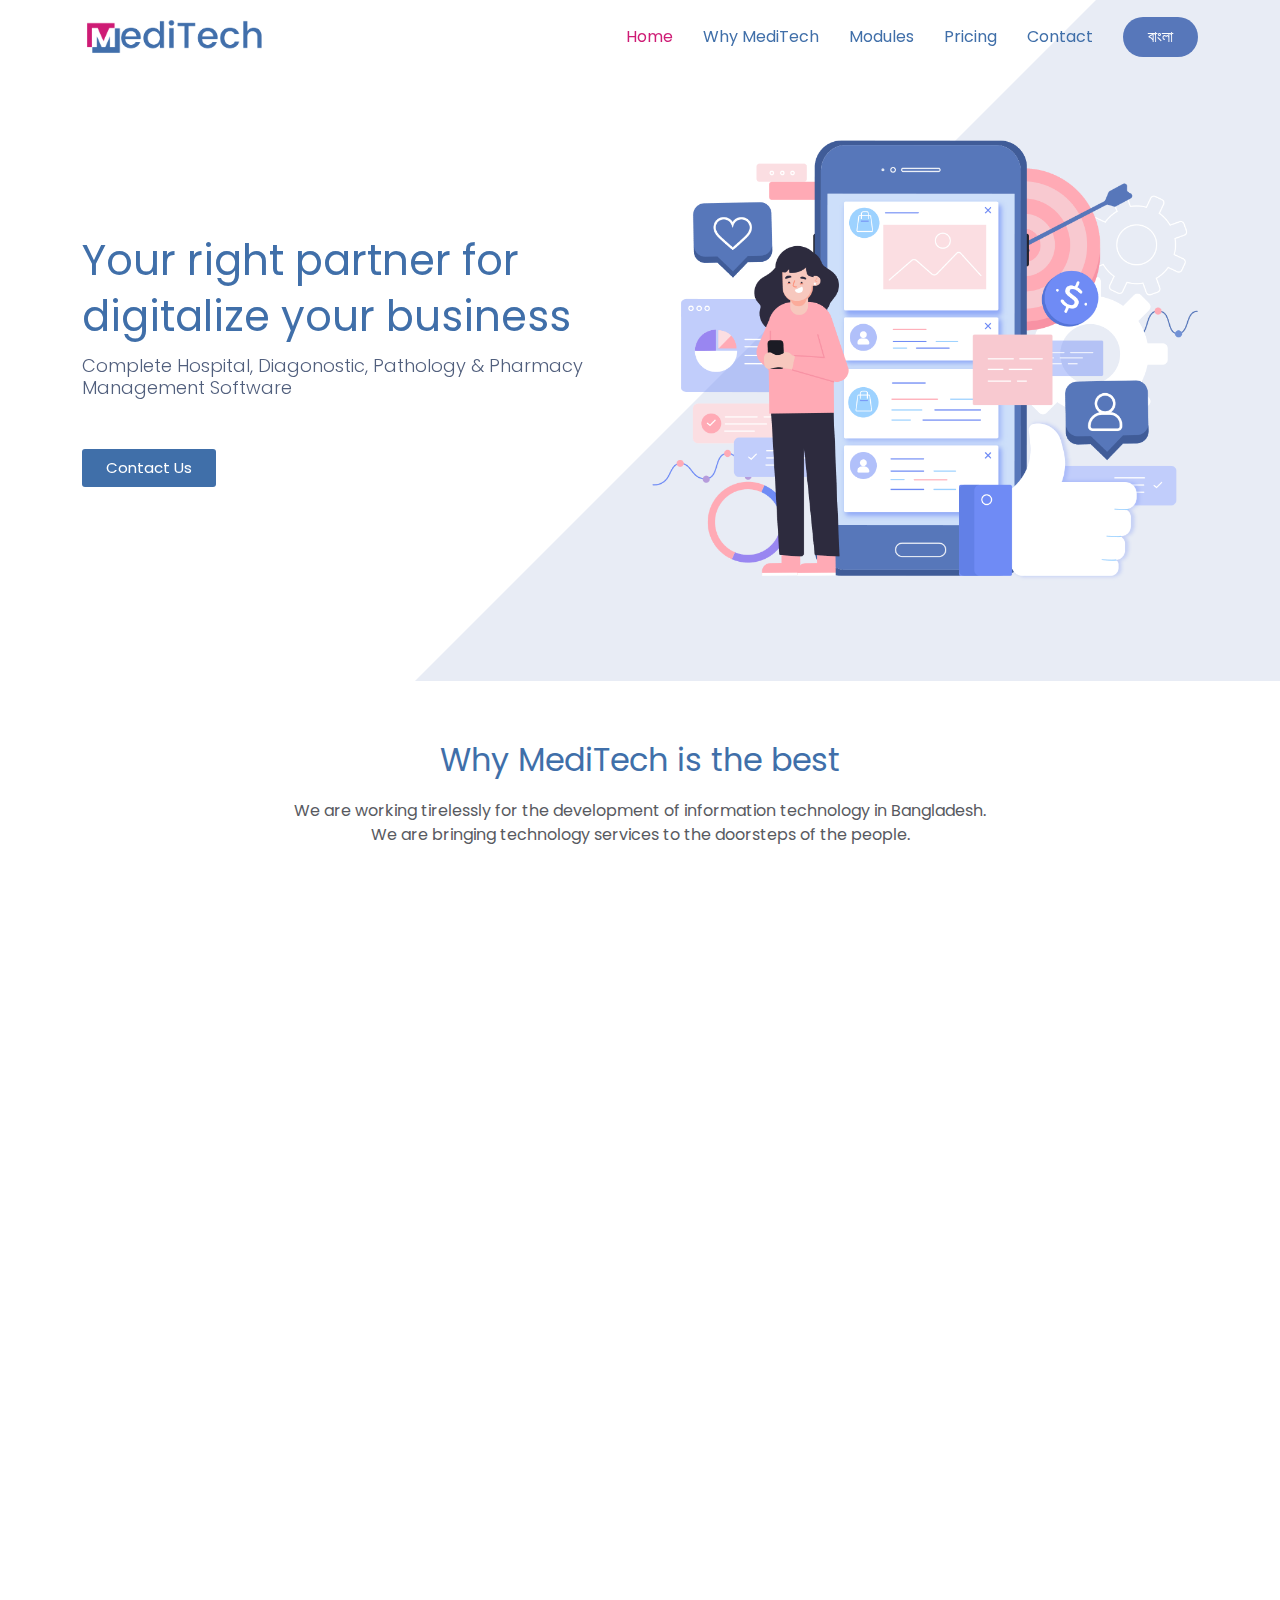
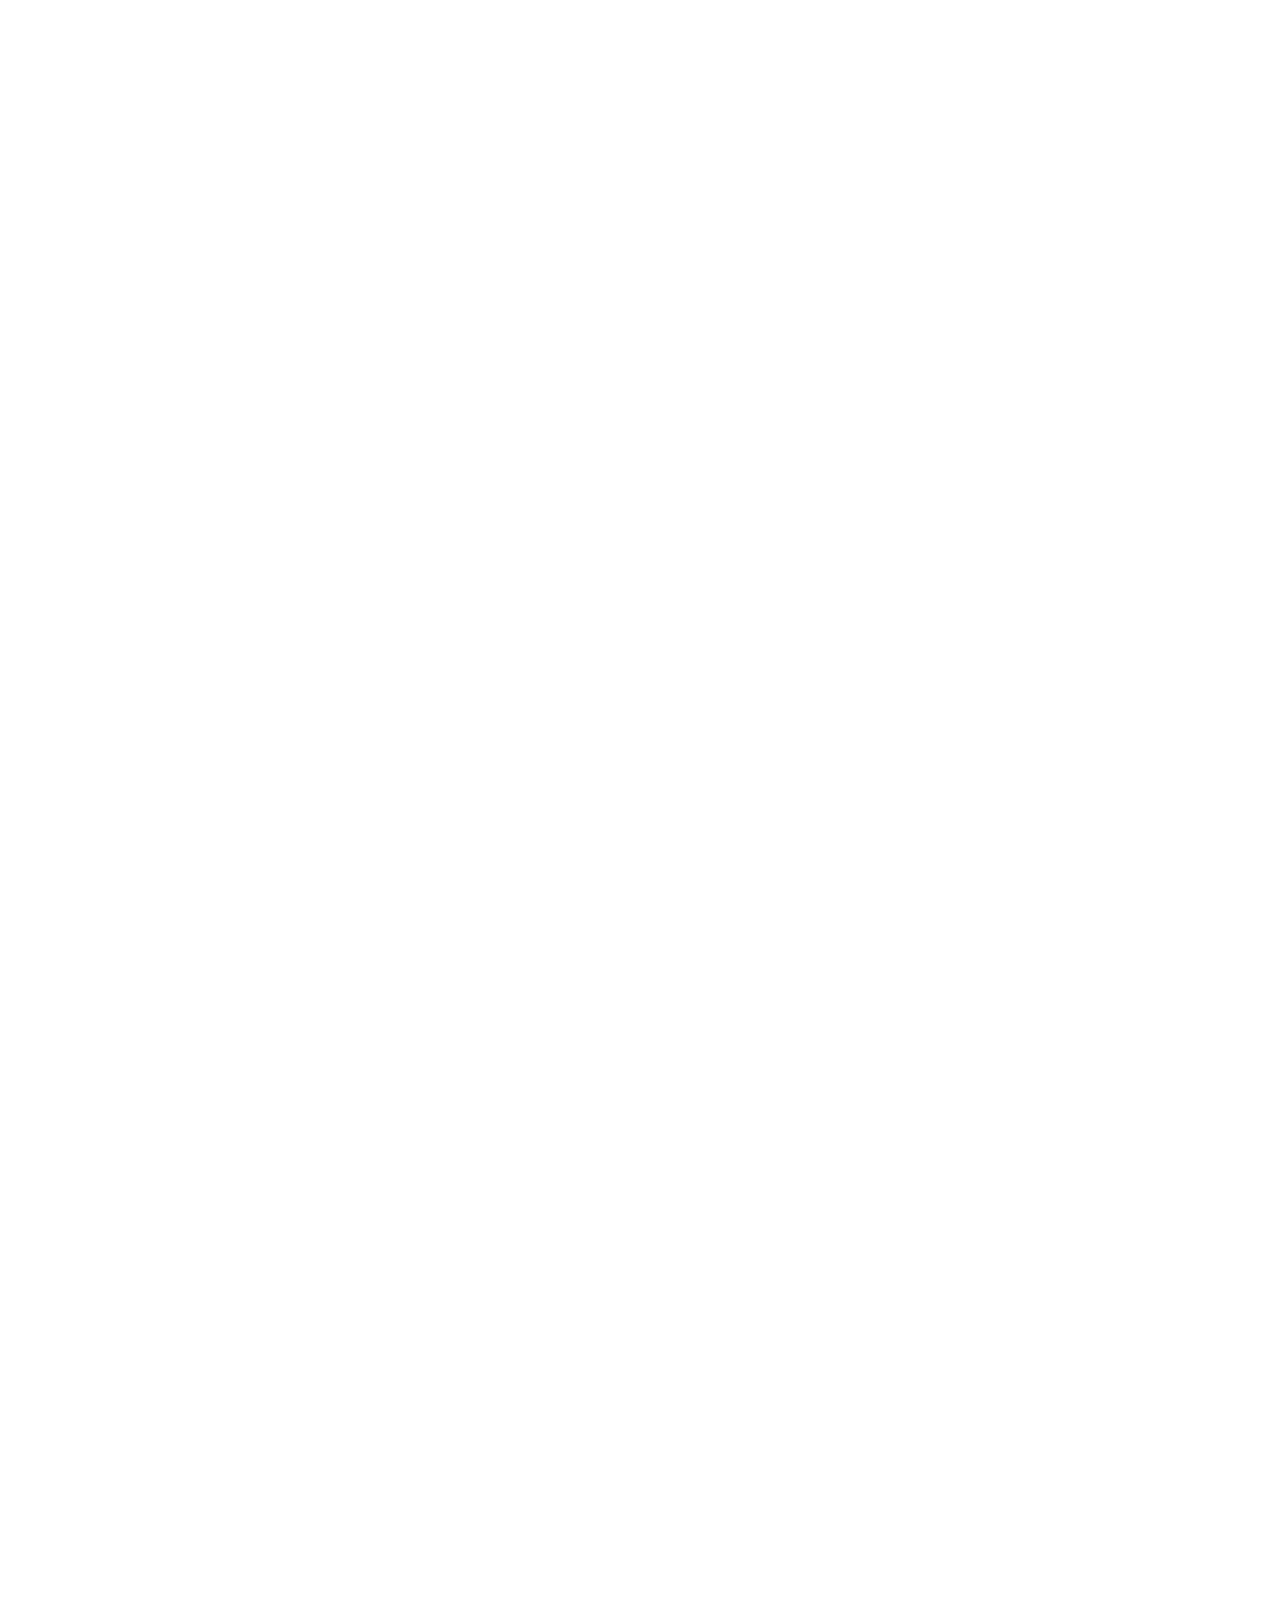
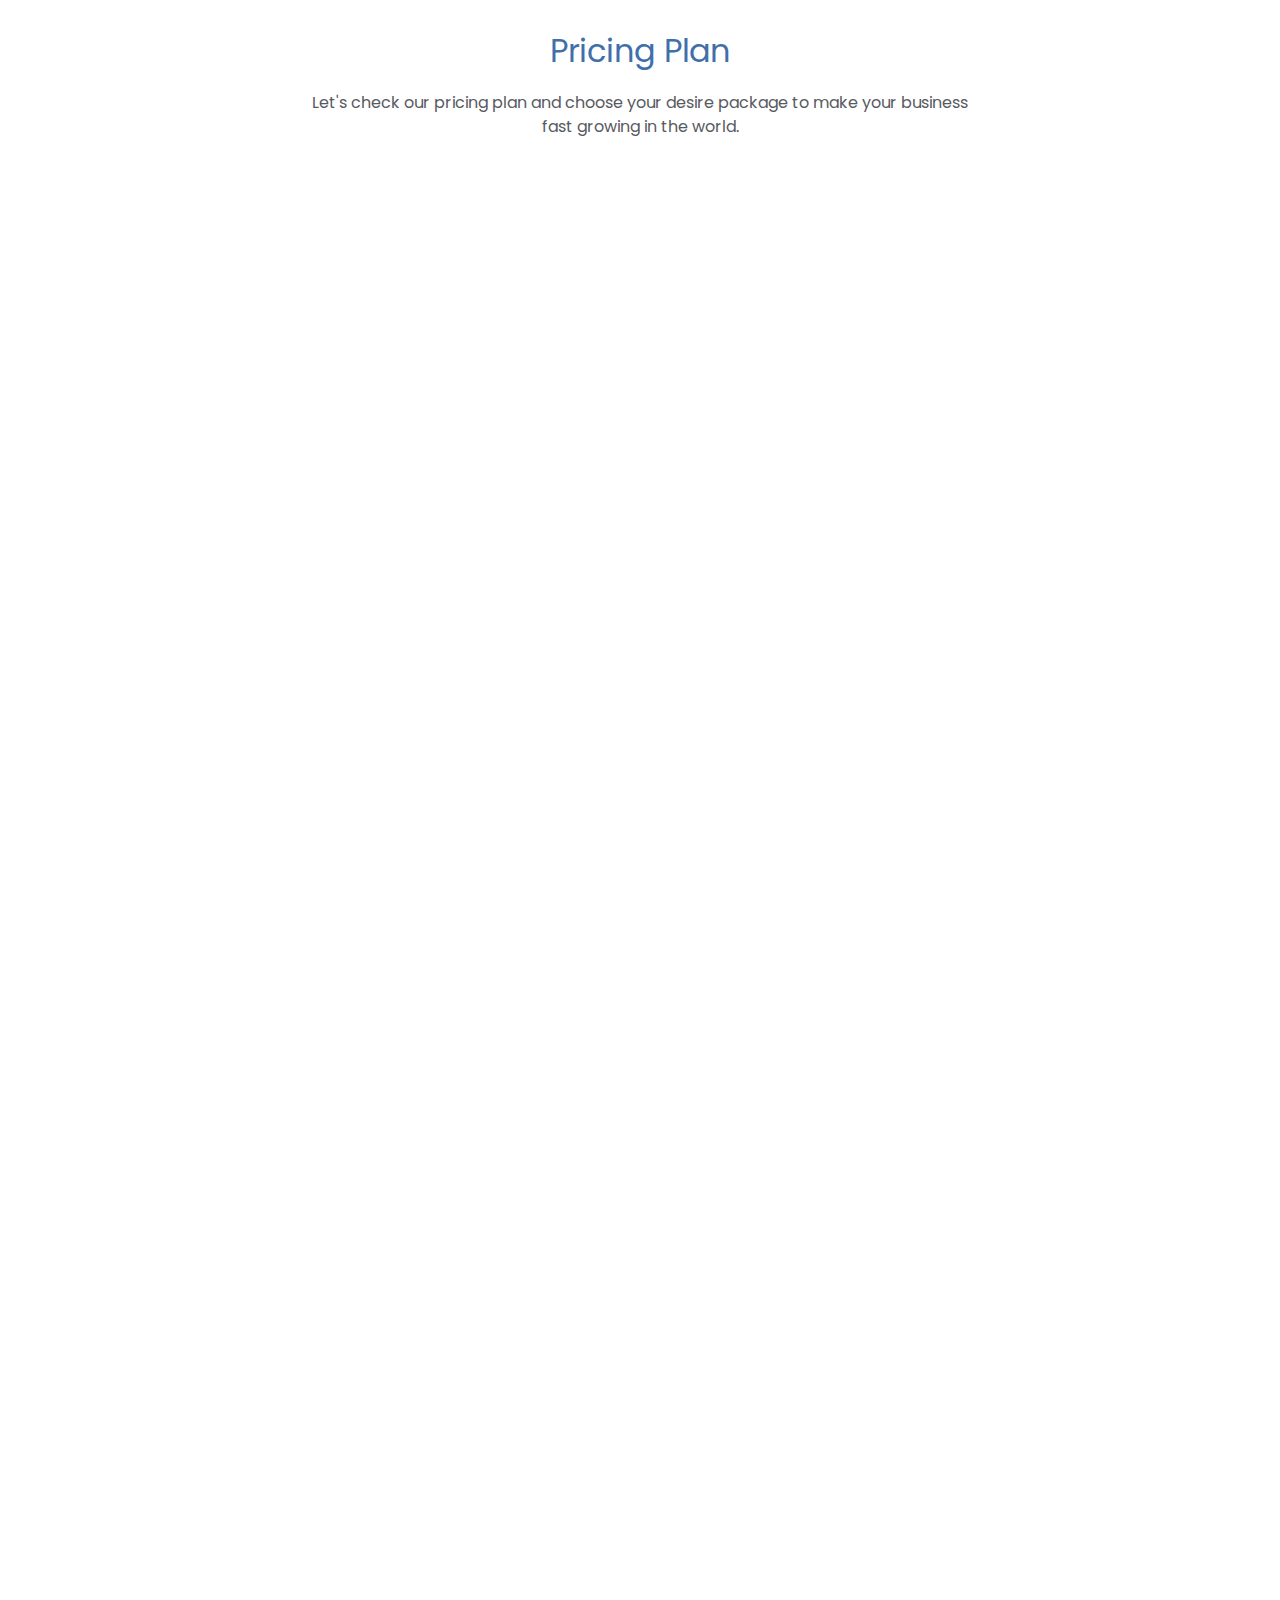
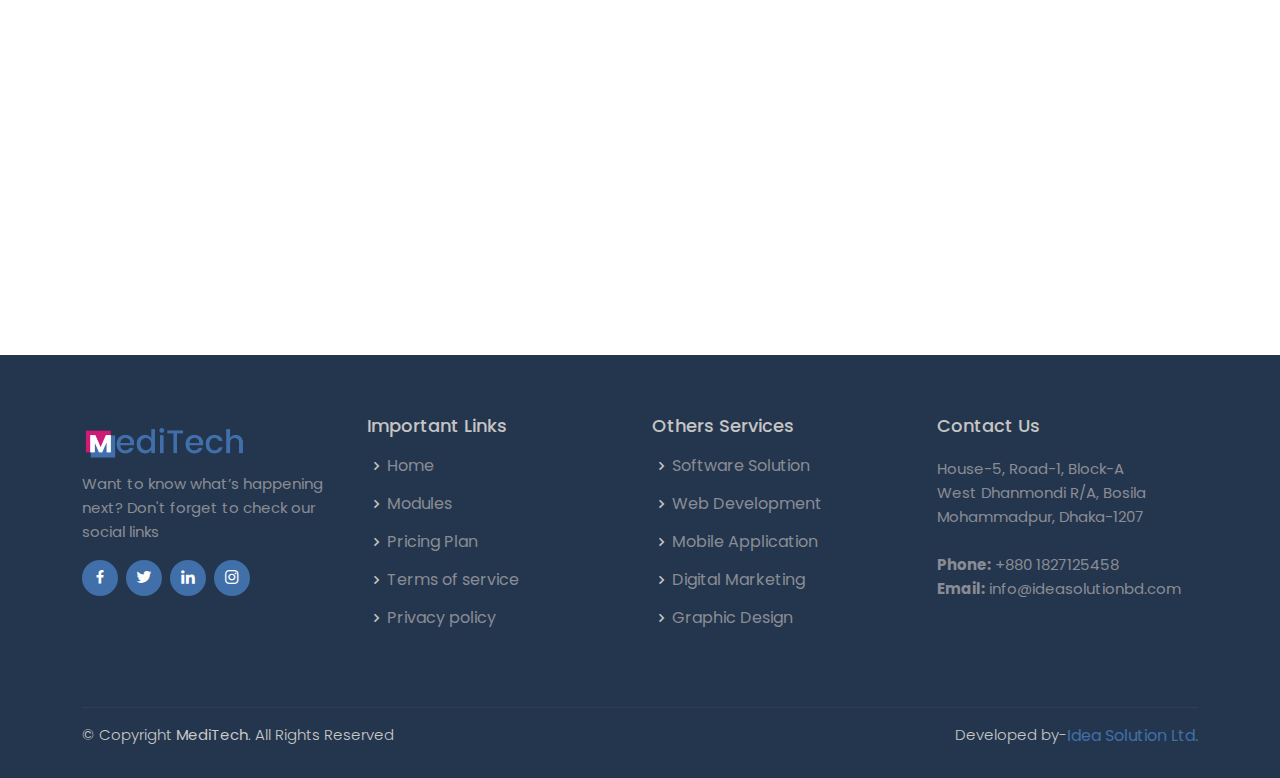
<file: index.html>
<!DOCTYPE html>
<html lang="en">

<head>
  <meta charset="utf-8">
  <meta content="width=device-width, initial-scale=1.0" name="viewport">

  <title>MediTech</title>
  <meta content="" name="description">
  <meta content="" name="keywords">

  <!-- Favicons -->
  <link href="assets/img/favicon.png" rel="icon">
  <link href="assets/img/apple-touch-icon.png" rel="apple-touch-icon">

  <!-- Google Fonts -->
  <link href="https://fonts.googleapis.com/css?family=Open+Sans:300,300i,400,400i,600,600i,700,700i|Raleway:300,300i,400,400i,500,500i,600,600i,700,700i|Poppins:300,300i,400,400i,500,500i,600,600i,700,700i" rel="stylesheet">

  <!-- Vendor CSS Files -->
  <link href="assets/vendor/aos/aos.css" rel="stylesheet">
  <link href="assets/vendor/bootstrap/css/bootstrap.min.css" rel="stylesheet">
  <link href="assets/vendor/bootstrap-icons/bootstrap-icons.css" rel="stylesheet">
  <link href="assets/vendor/boxicons/css/boxicons.min.css" rel="stylesheet">
  <link href="assets/vendor/glightbox/css/glightbox.min.css" rel="stylesheet">
  <link href="assets/vendor/swiper/swiper-bundle.min.css" rel="stylesheet">

  <!-- Template Main CSS File -->
  <link href="assets/css/style.css" rel="stylesheet">

  <!-- =======================================================
  * Template Name: Appland - v4.9.0
  * Template URL: https://bootstrapmade.com/free-bootstrap-app-landing-page-template/
  * Author: BootstrapMade.com
  * License: https://bootstrapmade.com/license/
  ======================================================== -->
</head>

<body>

  <!-- ======= Header ======= -->
  <header id="header" class="fixed-top  header-transparent ">
    <div class="container d-flex align-items-center justify-content-between">

      <div class="logo">
        <!-- <h1><a href="index.html">Appland</a></h1> -->
        <!-- Uncomment below if you prefer to use an image logo -->
        <a href="index.html"><img src="assets/img/logo.png" alt="" class="img-fluid"></a>
      </div>

      <nav id="navbar" class="navbar">
        <ul>
          <li><a class="nav-link scrollto active" href="#hero">Home</a></li>
          <li><a class="nav-link scrollto" href="#whyus">Why MediTech</a></li>
          <li><a class="nav-link scrollto" href="#modules">Modules</a></li>
          <li><a class="nav-link scrollto" href="#pricing">Pricing</a></li>
          <li><a class="nav-link scrollto" href="#contact">Contact</a></li>
          <li><a class="getstarted scrollto" href="indexbd.html">বাংলা</a></li>
        </ul>
        <i class="bi bi-list mobile-nav-toggle"></i>
      </nav><!-- .navbar -->

    </div>
  </header><!-- End Header -->

  <!-- ======= Hero Section ======= -->
  <section id="hero" class="d-flex align-items-center">

    <div class="container">
      <div class="row">
        <div class="col-lg-6 d-lg-flex flex-lg-column justify-content-center align-items-stretch pt-5 pt-lg-0 order-2 order-lg-1" data-aos="fade-up">
          <div>
            <h1>Your right partner for <br>digitalize your business</h1>
            <h2>Complete Hospital, Diagonostic, Pathology & Pharmacy Management Software</h2>
            <a href="#contact" class="download-btn">Contact Us</a>
          </div>
        </div>
        <div class="col-lg-6 d-lg-flex flex-lg-column align-items-stretch order-1 order-lg-2 hero-img" data-aos="fade-up">
          <img src="assets/img/hero-img.png" class="img-fluid" alt="">
        </div>
      </div>
    </div>

  </section><!-- End Hero -->

  <main id="main">

    <!-- ======= App Features Section ======= -->
    <section id="whyus" class="features">
      <div class="container">

        <div class="section-title">
          <h2>Why MediTech is the best</h2>
          <p>We are working tirelessly for the development of information technology 
            in Bangladesh. <br> We are bringing technology services to the doorsteps of 
            the people.</p>
        </div>

        <div class="row no-gutters">
          <div class="col-xl-7 d-flex align-items-stretch order-2 order-lg-1">
            <div class="content d-flex flex-column justify-content-center">
              <div class="row">
                <div class="col-md-6 icon-box" data-aos="fade-up">
                  <i class="bx bx-receipt"></i>
                  <h4>Eye Catching Dashboard</h4>
                  <p>An eye-catching dashboard has been created with all the important features</p>
                </div>
                <div class="col-md-6 icon-box" data-aos="fade-up" data-aos-delay="100">
                  <i class="bx bx-cube-alt"></i>
                  <h4>User Friendly Interface</h4>
                  <p>A user-friendly interface that makes the customer feel comfortable using it</p>
                </div>
                <div class="col-md-6 icon-box" data-aos="fade-up" data-aos-delay="200">
                  <i class="bx bx-images"></i>
                  <h4>Fast and Secure</h4>
                  <p>This will keep your database secure and help in faster processing</p>
                </div>
                <div class="col-md-6 icon-box" data-aos="fade-up" data-aos-delay="300">
                  <i class="bx bx-shield"></i>
                  <h4>Easy to Use</h4>
                  <p>You can use it very easily because it is designed to be <br> easier to use</p>
                </div>
                <div class="col-md-6 icon-box" data-aos="fade-up" data-aos-delay="400">
                  <i class="bx bx-atom"></i>
                  <h4>Dynamic Modules</h4>
                  <p>There are 20+ dynamic modules that will growing your business the faster </p>
                </div>
                <div class="col-md-6 icon-box" data-aos="fade-up" data-aos-delay="500">
                  <i class="bx bx-id-card"></i>
                  <h4>24/7 Customer Support</h4>
                  <p>We are dedicated team of support engineer to customer support</p>
                </div>
              </div>
            </div>
          </div>
          <div class="image col-xl-5 d-flex align-items-stretch justify-content-center order-1 order-lg-2" data-aos="fade-left" data-aos-delay="100">
            <img src="assets/img/features.svg" class="img-fluid" alt="">
          </div>
        </div>

      </div>
    </section><!-- End App Features Section -->

<!-- ======= Features Section ======= -->
<section id="modules" class="features">

  <div class="container" data-aos="fade-up">

    <div class="section-title" id="modules">
      <h2>MediTech Core Modules</h2>
      <p>Check our core modules and find the modern solution for growing <br> your business with secure and dynamically</p>
    </div>

    <div class="row">
      <div class="col-lg-12 mt-15 mt-lg-0 d-flex">
        <div class="row align-self-center gy-4">

          <div class="col-md-3" data-aos="zoom-out" data-aos-delay="200">
            <div class="feature-box d-flex align-items-center" id="modules-name">
              <i class="bi bi-check"></i>
              <h5>Front Office</h5>
            </div>
          </div>

          <div class="col-md-3" data-aos="zoom-out" data-aos-delay="300">
            <div class="feature-box d-flex align-items-center">
              <i class="bi bi-check"></i>
              <h5>Appointment</h5>
            </div>
          </div>
          <div class="col-md-3" data-aos="zoom-out" data-aos-delay="300">
            <div class="feature-box d-flex align-items-center">
              <i class="bi bi-check"></i>
              <h5>Billing</h5>
            </div>
          </div>
          <div class="col-md-3" data-aos="zoom-out" data-aos-delay="200">
            <div class="feature-box d-flex align-items-center">
              <i class="bi bi-check"></i>
              <h5>OPD- Out Patient</h5>
            </div>
          </div>

          <div class="col-md-3" data-aos="zoom-out" data-aos-delay="300">
            <div class="feature-box d-flex align-items-center">
              <i class="bi bi-check"></i>
              <h5>IPD- In Patient</h5>
            </div>
          </div>
          <div class="col-md-3" data-aos="zoom-out" data-aos-delay="200">
            <div class="feature-box d-flex align-items-center">
              <i class="bi bi-check"></i>
              <h5>ICU/NICU</h5>
            </div>
          </div>
          <div class="col-md-3" data-aos="zoom-out" data-aos-delay="200">
            <div class="feature-box d-flex align-items-center">
              <i class="bi bi-check"></i>
              <h5>Pharmacy</h5>
            </div>
          </div>

          <div class="col-md-3" data-aos="zoom-out" data-aos-delay="300">
            <div class="feature-box d-flex align-items-center">
              <i class="bi bi-check"></i>
              <h5>Pathology</h5>
            </div>
          </div>
          <div class="col-md-3" data-aos="zoom-out" data-aos-delay="200">
            <div class="feature-box d-flex align-items-center">
              <i class="bi bi-check"></i>
              <h5>Blood Bank</h5>
            </div>
          </div>

          <div class="col-md-3" data-aos="zoom-out" data-aos-delay="300">
            <div class="feature-box d-flex align-items-center">
              <i class="bi bi-check"></i>
              <h5>Ambulance</h5>
            </div>
          </div>
          <div class="col-md-3" data-aos="zoom-out" data-aos-delay="200">
            <div class="feature-box d-flex align-items-center">
              <i class="bi bi-check"></i>
              <h5>Birth & Death Record</h5>
            </div>
          </div>

          <div class="col-md-3" data-aos="zoom-out" data-aos-delay="300">
            <div class="feature-box d-flex align-items-center">
              <i class="bi bi-check"></i>
              <h5>Human Resource</h5>
            </div>
          </div>
          <div class="col-md-3" data-aos="zoom-out" data-aos-delay="200">
            <div class="feature-box d-flex align-items-center">
              <i class="bi bi-check"></i>
              <h5>Refferal</h5>
            </div>
          </div>

          <div class="col-md-3" data-aos="zoom-out" data-aos-delay="300">
            <div class="feature-box d-flex align-items-center">
              <i class="bi bi-check"></i>
              <h5>Income & Expance</h5>
            </div>
          </div>
          <div class="col-md-3" data-aos="zoom-out" data-aos-delay="200">
            <div class="feature-box d-flex align-items-center">
              <i class="bi bi-check"></i>
              <h5>Messaging</h5>
            </div>
          </div>

          <div class="col-md-3" data-aos="zoom-out" data-aos-delay="300">
            <div class="feature-box d-flex align-items-center">
              <i class="bi bi-check"></i>
              <h5>Inventory</h5>
            </div>
          </div>
          <div class="col-md-3" data-aos="zoom-out" data-aos-delay="200">
            <div class="feature-box d-flex align-items-center">
              <i class="bi bi-check"></i>
              <h5>Certificates</h5>
            </div>
          </div>

          <div class="col-md-3" data-aos="zoom-out" data-aos-delay="300">
            <div class="feature-box d-flex align-items-center">
              <i class="bi bi-check"></i>
              <h5>Front CMS</h5>
            </div>
          </div>

          <div class="col-md-3" data-aos="zoom-out" data-aos-delay="300">
            <div class="feature-box d-flex align-items-center">
              <i class="bi bi-check"></i>
              <h5>Reports</h5>
            </div>
          </div>
          <div class="col-md-3" data-aos="zoom-out" data-aos-delay="200">
            <div class="feature-box d-flex align-items-center">
              <i class="bi bi-check"></i>
              <h5>Settings</h5>
            </div>
          </div>
        </div>
      </div>
    </div> <!-- / row -->
<br>
<!-- Feature Tabs -->
<div class="row content">
  <div class="col-md-4" data-aos="fade-right">
    <img src="assets/img/details-1.png" class="img-fluid" alt="">
  </div>
  <div class="col-md-8 pt-4 details" data-aos="fade-up">
    <h3>Are you not being cheated by using cheap or <br> low-quality software?</h3>
    <p class="fst-italic">
      We work with adding values as much as possible, performance with productivity innovation and social responsibility goals.
    </p>
    <ul>
      <li><i class="bi bi-check"></i> Check out the demo of our software</li>
      <li><i class="bi bi-check"></i> Discuss with your consultant</li>
      <li><i class="bi bi-check"></i> Then make a decision</li>
    </ul>
    <p>We work as a team with a view to solve problems, collaboration brain storming, exchange of idea to fulfill the mission. We are working tirelessly for the development of information 
      technology in Bangladesh. We are bringing technology 
      services to the doorsteps of the people. We have gained the 
      trust and love of the people
    </p>
  </div>
</div>
<div class="row content">
  <div class="col-md-4 order-1 order-md-2" data-aos="fade-left">
    <img src="assets/img/details-2.png" class="img-fluid" alt="">
  </div>
  <div class="col-md-8 pt-5 order-2 order-md-1 details" data-aos="fade-up">
    <h3>MediTech is your right partner for growing your business easier with trusted</h3>
    
    <p>
      We are fast growing software company 
which consists of a team of skilled professional designer and 
web developer’s intends to develop and implement high 
quality web site and web based application as well as total 
IT solutions at home and abroad. We are skilled in 
developing responsive, SEO and user friendly and highly 
secure dynamic
    </p>
    <p>
      We have highly skilled team of talented engineers making IT Solutions , Digital Technology 
& Services All Around the World. We Deliver Our Best Solution With The Goal 
of Trusting. We work with adding values as much as possible, performance 
with productivity innovation and social responsibility goals & work as a 
team with a view to solve problems, collaboration brain storming, 
exchange of idea to fulfill the mission.
    </p>
  </div>
</div>

</div>
</section>

<!-- ======= Pricing Section ======= -->
<section id="pricing" class="pricing">
  <div class="container">

    <div class="section-title">
      <h2>Pricing Plan</h2>
      <p>Let's check our pricing plan and choose your desire package to make your business <br> fast growing in the world.</p>
    </div>

    <div class="row no-gutters">

      <div class="col-lg-4 box" data-aos="fade-right">
        <h3>Basic</h3>
        <h4>৳ 2,000<span>/ Month</span></h4>
        <ul>
          <li class="na"><i class="bx bx-x"></i> <span> Front Office</span></li>
          <li><i class="bx bx-check"></i> Appointment</li>
          <li><i class="bx bx-check"></i> Billing</li>
          <li class="na"><i class="bx bx-x"></i> <span>OPD- Out Patient</span></li>
          <li><i class="bx bx-check"></i>IPD- In Patient</li>
          <li class="na"><i class="bx bx-x"></i> <span> ICU/NICU</span></li>
          <li class="na"><i class="bx bx-x"></i> <span> Pharmacy</span></li>
          <li><i class="bx bx-check"></i> Pathology</li>
          <li class="na"><i class="bx bx-x"></i> <span>Blood Bank</span></li>
          <li class="na"><i class="bx bx-x"></i> <span>Ambulance</span></li>
          <li class="na"><i class="bx bx-x"></i> <span>Birth & Death Record</span></li>
          <li><i class="bx bx-check"></i> Human Resource</li>
          <li class="na"><i class="bx bx-x"></i> <span>Refferal</span></li>
          <li class="na"><i class="bx bx-x"></i> <span>Income & Expance</span></li>
          <li class="na"><i class="bx bx-x"></i> <span>Messaging</span></li>
          <li class="na"><i class="bx bx-x"></i> <span>Inventory</span></li>
          <li><i class="bx bx-check"></i> Certificates</li>
          <li><i class="bx bx-check"></i> Front CMS</li>
          <li><i class="bx bx-check"></i> Reports</li>
          <li><i class="bx bx-check"></i> Settings</li>
        </ul>
        <a href="#contact" class="get-started-btn">Get Started</a>
      </div>

      <div class="col-lg-4 box featured" data-aos="fade-up">
        <h3>Standard</h3>
        <h4>৳ 3,500<span>/ Month</span></h4>
        <ul>
          <li><i class="bx bx-check"></i> Front Office</li>
          <li><i class="bx bx-check"></i> Appointment</li>
          <li><i class="bx bx-check"></i> Billing</li>
          <li class="na"><i class="bx bx-x"></i> <span>OPD- Out Patient</span></li>
          <li><i class="bx bx-check"></i> IPD- In Patient</li>
          <li><i class="bx bx-check"></i> ICU/NICU</li>
          <li class="na"><i class="bx bx-x"></i> <span>Pharmacy</span></li>
          <li><i class="bx bx-check"></i> Pathology</li>
          <li class="na"><i class="bx bx-x"></i> <span>Blood Bank</span></li>
          <li class="na"><i class="bx bx-x"></i> <span>Ambulance</span></li>
          <li><i class="bx bx-check"></i> Birth & Death Record</li>
          <li><i class="bx bx-check"></i> Human Resource</li>
          <li><i class="bx bx-check"></i> Refferal</li>
          <li class="na"><i class="bx bx-x"></i> <span>Income & Expance</span></li>
          <li class="na"><i class="bx bx-x"></i> <span>Messaging</span></li>
          <li class="na"><i class="bx bx-x"></i> <span>Inventory</span></li>
          <li><i class="bx bx-check"></i> Certificates</li>
          <li><i class="bx bx-check"></i> Front CMS</li>
          <li><i class="bx bx-check"></i> Reports</li>
          <li><i class="bx bx-check"></i> Settings</li>
        </ul>
        <a href="#contact" class="get-started-btn">Get Started</a>
      </div>

      <div class="col-lg-4 box" data-aos="fade-left">
        <h3>Super</h3>
        <h4>৳ 5,000<span>/ Month</span></h4>
        <ul>
          <li><i class="bx bx-check"></i> Front Office</li>
          <li><i class="bx bx-check"></i> Appointment</li>
          <li><i class="bx bx-check"></i> Billing</li>
          <li><i class="bx bx-check"></i> OPD- Out Patient</li>
          <li><i class="bx bx-check"></i> IPD- In Patient</li>
          <li><i class="bx bx-check"></i> ICU/NICU</li>
          <li><i class="bx bx-check"></i> Pharmacy</li>
          <li><i class="bx bx-check"></i> Pathology</li>
          <li><i class="bx bx-check"></i> Blood Bank</li>
          <li><i class="bx bx-check"></i>Ambulance</li>
          <li><i class="bx bx-check"></i> Birth & Death Record</li>
          <li><i class="bx bx-check"></i> Human Resource</li>
          <li><i class="bx bx-check"></i> Refferal</li>
          <li><i class="bx bx-check"></i> Income & Expance</li>
          <li><i class="bx bx-check"></i> Messaging</li>
          <li><i class="bx bx-check"></i> Inventory</li>
          <li><i class="bx bx-check"></i> Certificates</li>
          <li><i class="bx bx-check"></i> Front CMS</li>
          <li><i class="bx bx-check"></i> Reports</li>
          <li><i class="bx bx-check"></i> Settings</li>
        </ul>
        <a href="#contact" class="get-started-btn">Get Started</a>
      </div>

    </div>

  </div>
</section><!-- End Pricing Section -->

  <!-- ======= Contact Section ======= -->
  <section id="contact" class="contact">
    <div class="container" data-aos="fade-up">

      <div class="section-title">
        <h2>Contact</h2>
        <p>Want to know what’s happening next? Don’t hesited 
          to contact with us. <br> We are team of talented engineers making Services <br> All Around the World. </p>
      </div>

      <div class="row">

        <div class="col-lg-6">
          <div class="row">
            <div class="col-lg-6 info">
              <i class="bx bx-map"></i>
              <h4>Address</h4>
              <p>West Dhanmondi R/A, Bosila Mohammadpur, <br>Dhaka-1207</p>
            </div>
            <div class="col-lg-6 info">
              <i class="bx bx-phone"></i>
              <h4>Call Us</h4>
              <p>+880 1827125458<br>+880 1767047310</p>
            </div>
            <div class="col-lg-6 info">
              <i class="bx bx-envelope"></i>
              <h4>Email Us</h4>
              <p>info@ideasolutionbd.com<br>support@ideasolutionbd.com</p>
            </div>
            <div class="col-lg-6 info">
              <i class="bx bx-time-five"></i>
              <h4>Working Hours</h4>
              <p>Saturday - Thrusday: <br> 10 AM to 6 PM</p>
            </div>
          </div>
        </div>

        <div class="col-lg-6">
          <form action="forms/contact.php" method="post" role="form" class="php-email-form" data-aos="fade-up">
            <div class="form-group">
              <input placeholder="Your Name" type="text" name="name" class="form-control" id="name" required>
            </div>
            <div class="form-group mt-3">
              <input placeholder="Your Email" type="email" class="form-control" name="email" id="email" required>
            </div>
            <div class="form-group mt-3">
              <input placeholder="Subject" type="text" class="form-control" name="subject" id="subject" required>
            </div>
            <div class="form-group mt-3">
              <textarea placeholder="Message" class="form-control" name="message" rows="5" required></textarea>
            </div>
            <div class="my-3">
              <div class="loading">Loading</div>
              <div class="error-message"></div>
              <div class="sent-message">Your message has been sent. Thank you!</div>
            </div>
            <div class="text-center"><button type="submit">Send Message</button></div>
          </form>
        </div>

      </div>

    </div>
  </section><!-- End Contact Section -->

</main><!-- End #main -->

<!-- ======= Footer ======= -->
<footer id="footer">

  <div class="footer-top">
    <div class="container">
      <div class="row">

        <div class="col-lg-3 col-md-6 footer-contact">
          
        <a href="index.html"><img src="assets/img/footerimg.png" alt="" class="img-fluid"></a>
        <p>Want to know what’s happening next? Don't forget to check our social links</p>
          <div class="social-links mt-3">
            <a href="#" class="facebook"><i class="bx bxl-facebook"></i></a>
            <a href="#" class="twitter"><i class="bx bxl-twitter"></i></a>
            <a href="#" class="linkedin"><i class="bx bxl-linkedin"></i></a>
            <a href="#" class="instagram"><i class="bx bxl-instagram"></i></a>
          </div>
         
        </div>

        <div class="col-lg-3 col-md-6 footer-links">
          <h4>Important Links</h4>
          <ul>
            <li><i class="bx bx-chevron-right"></i> <a href="#">Home</a></li>
            <li><i class="bx bx-chevron-right"></i> <a href="#modules">Modules</a></li>
            <li><i class="bx bx-chevron-right"></i> <a href="#pricing">Pricing Plan</a></li>
            <li><i class="bx bx-chevron-right"></i> <a href="#">Terms of service</a></li>
            <li><i class="bx bx-chevron-right"></i> <a href="#">Privacy policy</a></li>
          </ul>
        </div>

        <div class="col-lg-3 col-md-6 footer-links">
          <h4>Others Services</h4>
          <ul>
            <li><i class="bx bx-chevron-right"></i> <a target="_blank" href="https://ideasolutionbd.com/">Software Solution</a></li>
            <li><i class="bx bx-chevron-right"></i> <a target="_blank" href="https://ideasolutionbd.com/">Web Development</a></li>
            <li><i class="bx bx-chevron-right"></i> <a target="_blank" href="https://ideasolutionbd.com/">Mobile Application</a></li>
            <li><i class="bx bx-chevron-right"></i> <a target="_blank" href="https://ideasolutionbd.com/">Digital Marketing</a></li>
            <li><i class="bx bx-chevron-right"></i> <a target="_blank" href="https://ideasolutionbd.com/">Graphic Design</a></li>
          </ul>
        </div>

        <div class="col-lg-3 col-md-6 footer-links">
          <h4>Contact Us</h4>
          <p> House-5, Road-1, Block-A <br>
            West Dhanmondi R/A, Bosila <br>Mohammadpur, Dhaka-1207 <br><br>
            <strong>Phone:</strong> +880 1827125458<br>
            <strong>Email:</strong> info@ideasolutionbd.com<br>
          </p>
        </div>
      </div>
    </div><div class="container py-4">
      <hr>
      <div class="copyright">
        &copy; Copyright <strong><span>MediTech</span></strong>. All Rights Reserved
      </div>
      <div class="credits">
        <!-- All the links in the footer should remain intact. -->
        <!-- You can delete the links only if you purchased the pro version. -->
        <!-- Licensing information: https://bootstrapmade.com/license/ -->
        <!-- Purchase the pro version with working PHP/AJAX contact form: https://bootstrapmade.com/free-bootstrap-app-landing-page-template/ -->
        Developed by- <a target="_blank" href="https://ideasolutionbd.com/"> Idea Solution Ltd.</a>
      </div>
    </div>
  </div>
</footer><!-- End Footer -->

<a href="#" class="back-to-top d-flex align-items-center justify-content-center"><i class="bi bi-arrow-up-short"></i></a>

<!-- Vendor JS Files -->
<script src="assets/vendor/aos/aos.js"></script>
<script src="assets/vendor/bootstrap/js/bootstrap.bundle.min.js"></script>
<script src="assets/vendor/glightbox/js/glightbox.min.js"></script>
<script src="assets/vendor/swiper/swiper-bundle.min.js"></script>
<script src="assets/vendor/php-email-form/validate.js"></script>

<!-- Template Main JS File -->
<script src="assets/js/main.js"></script>

</body>

</html>
</file>
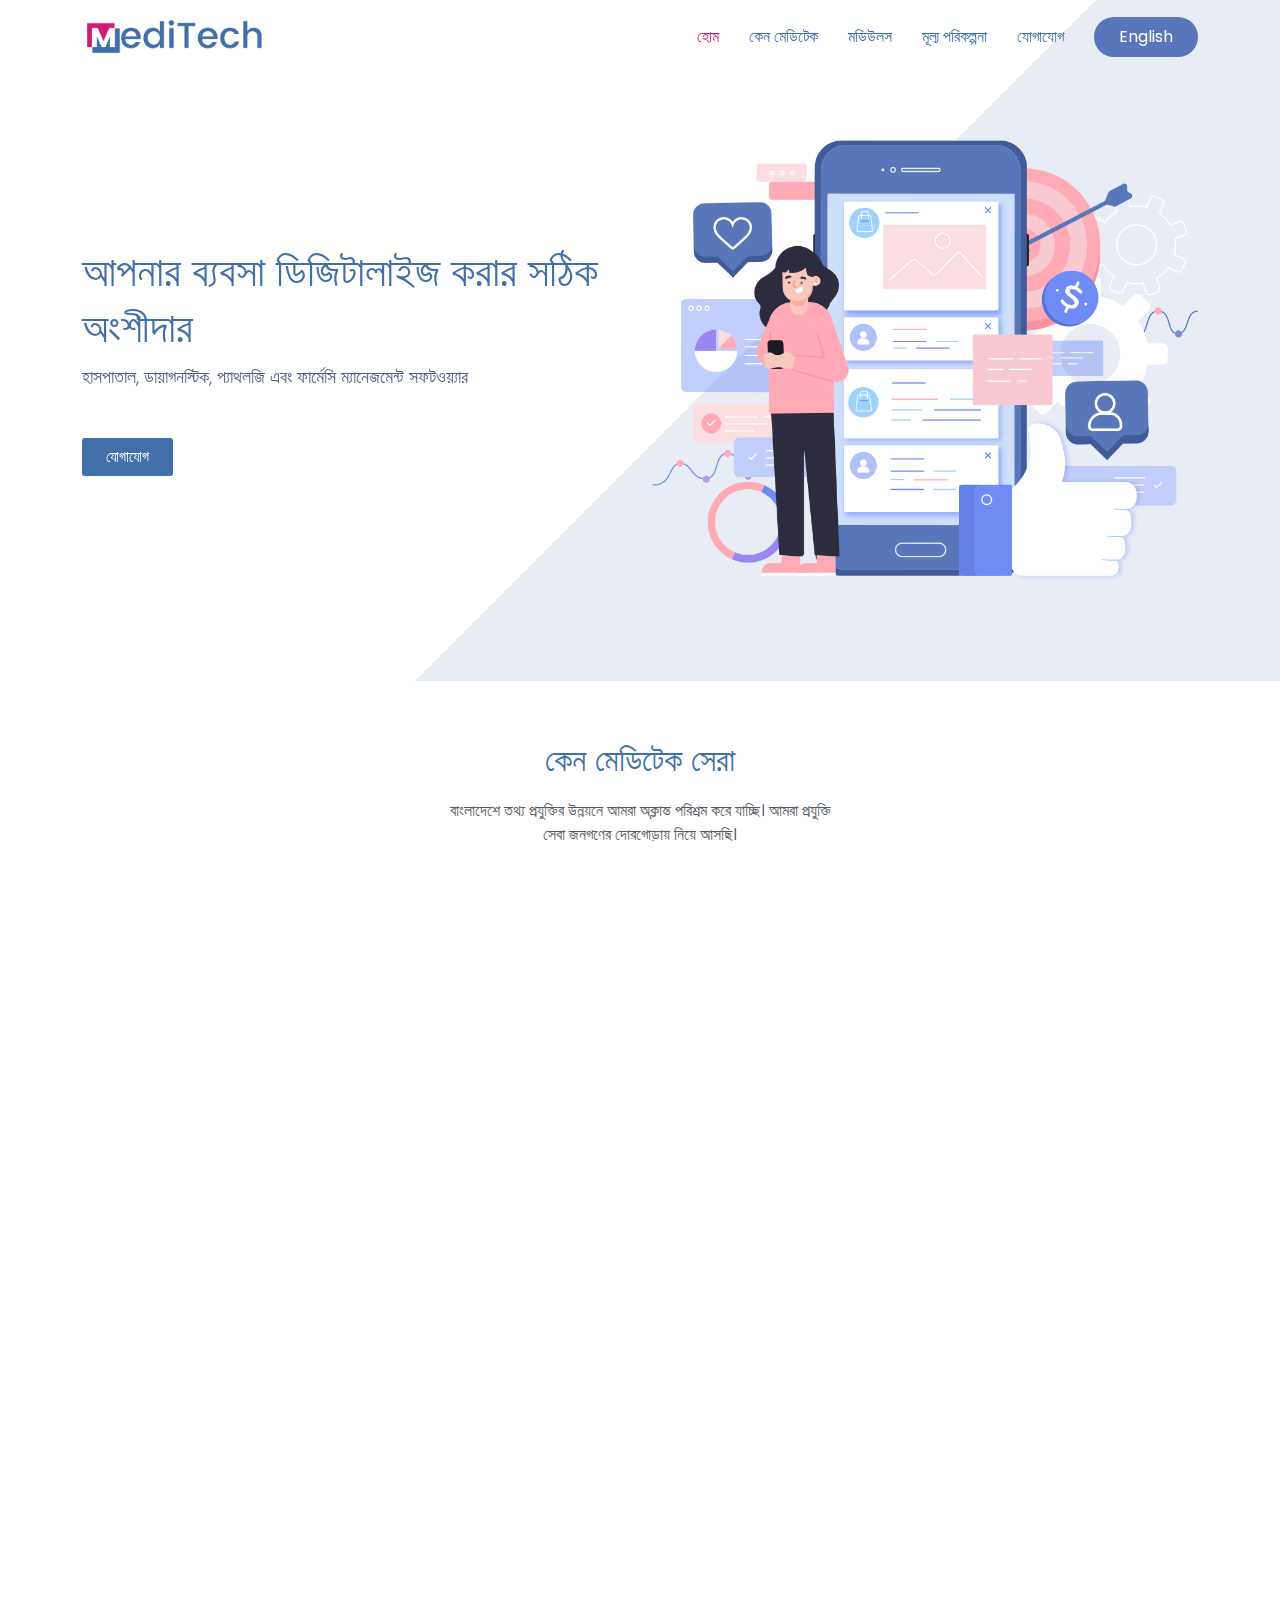
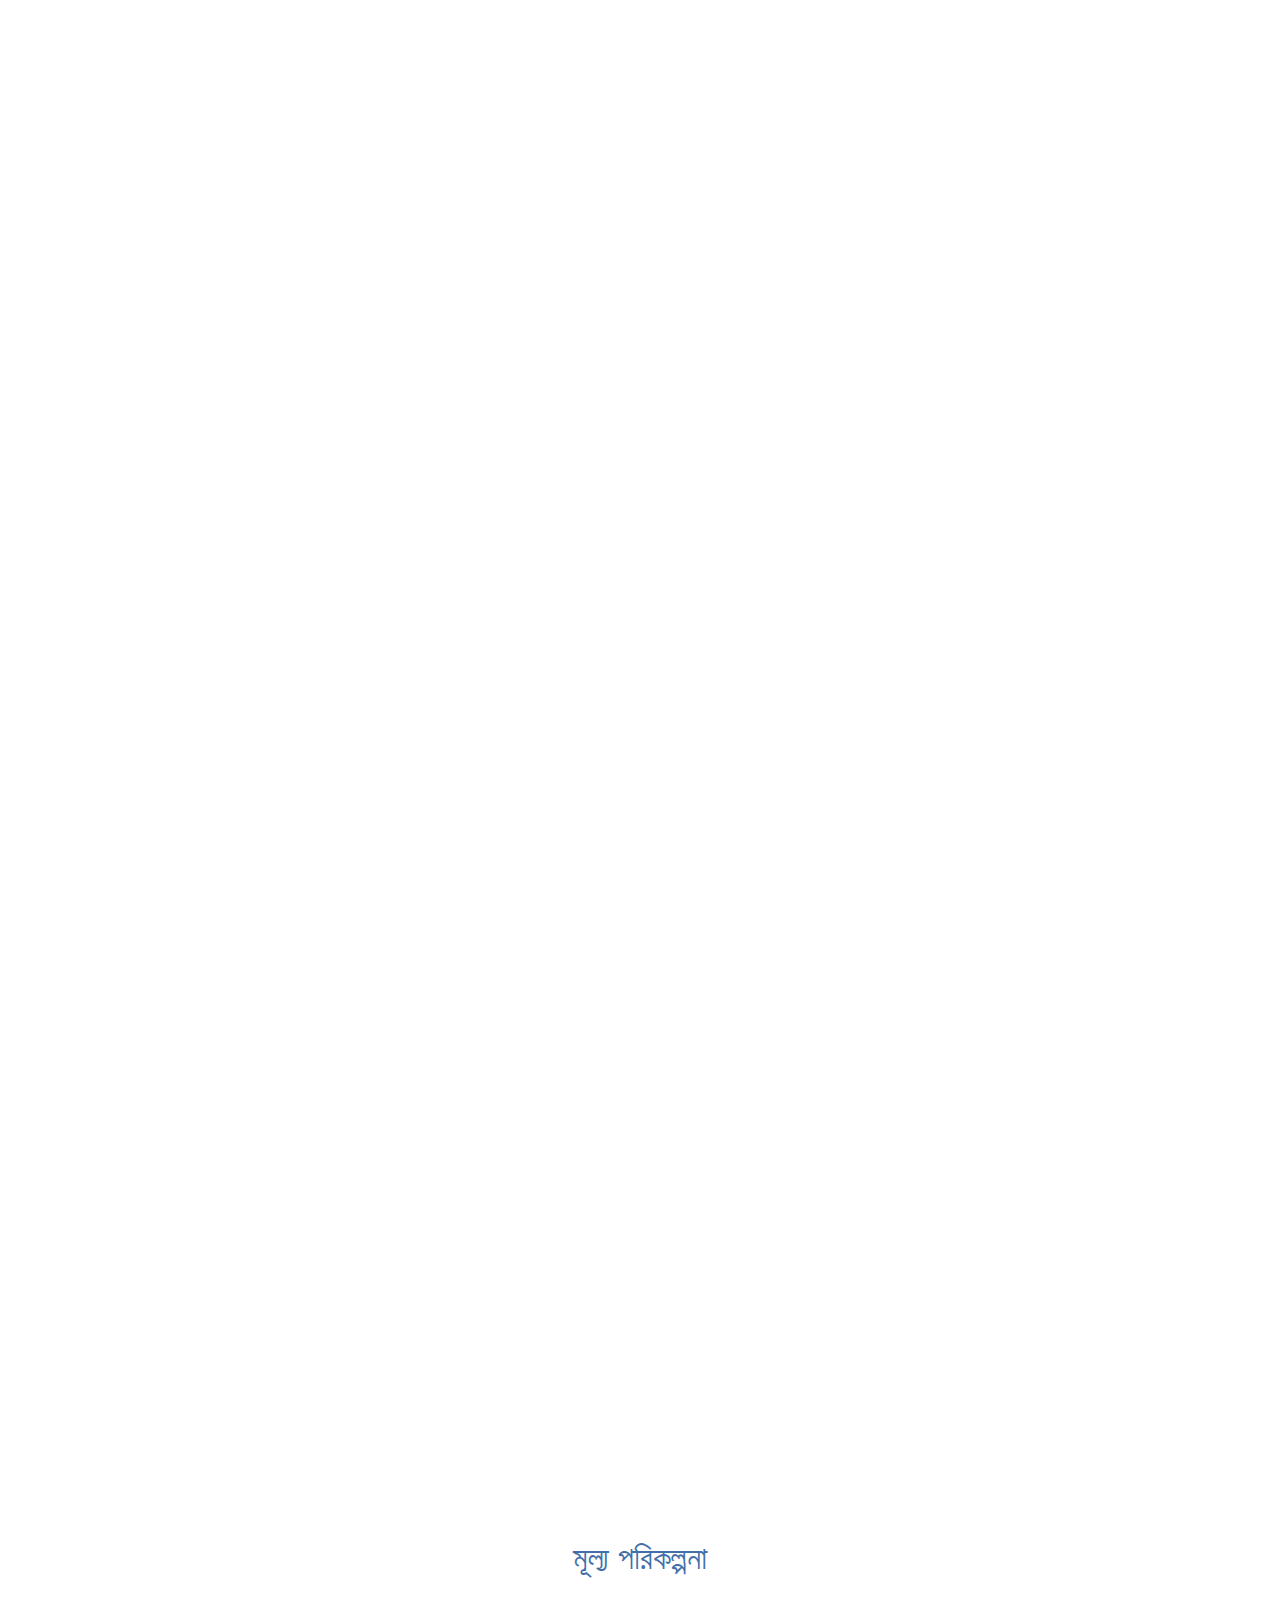
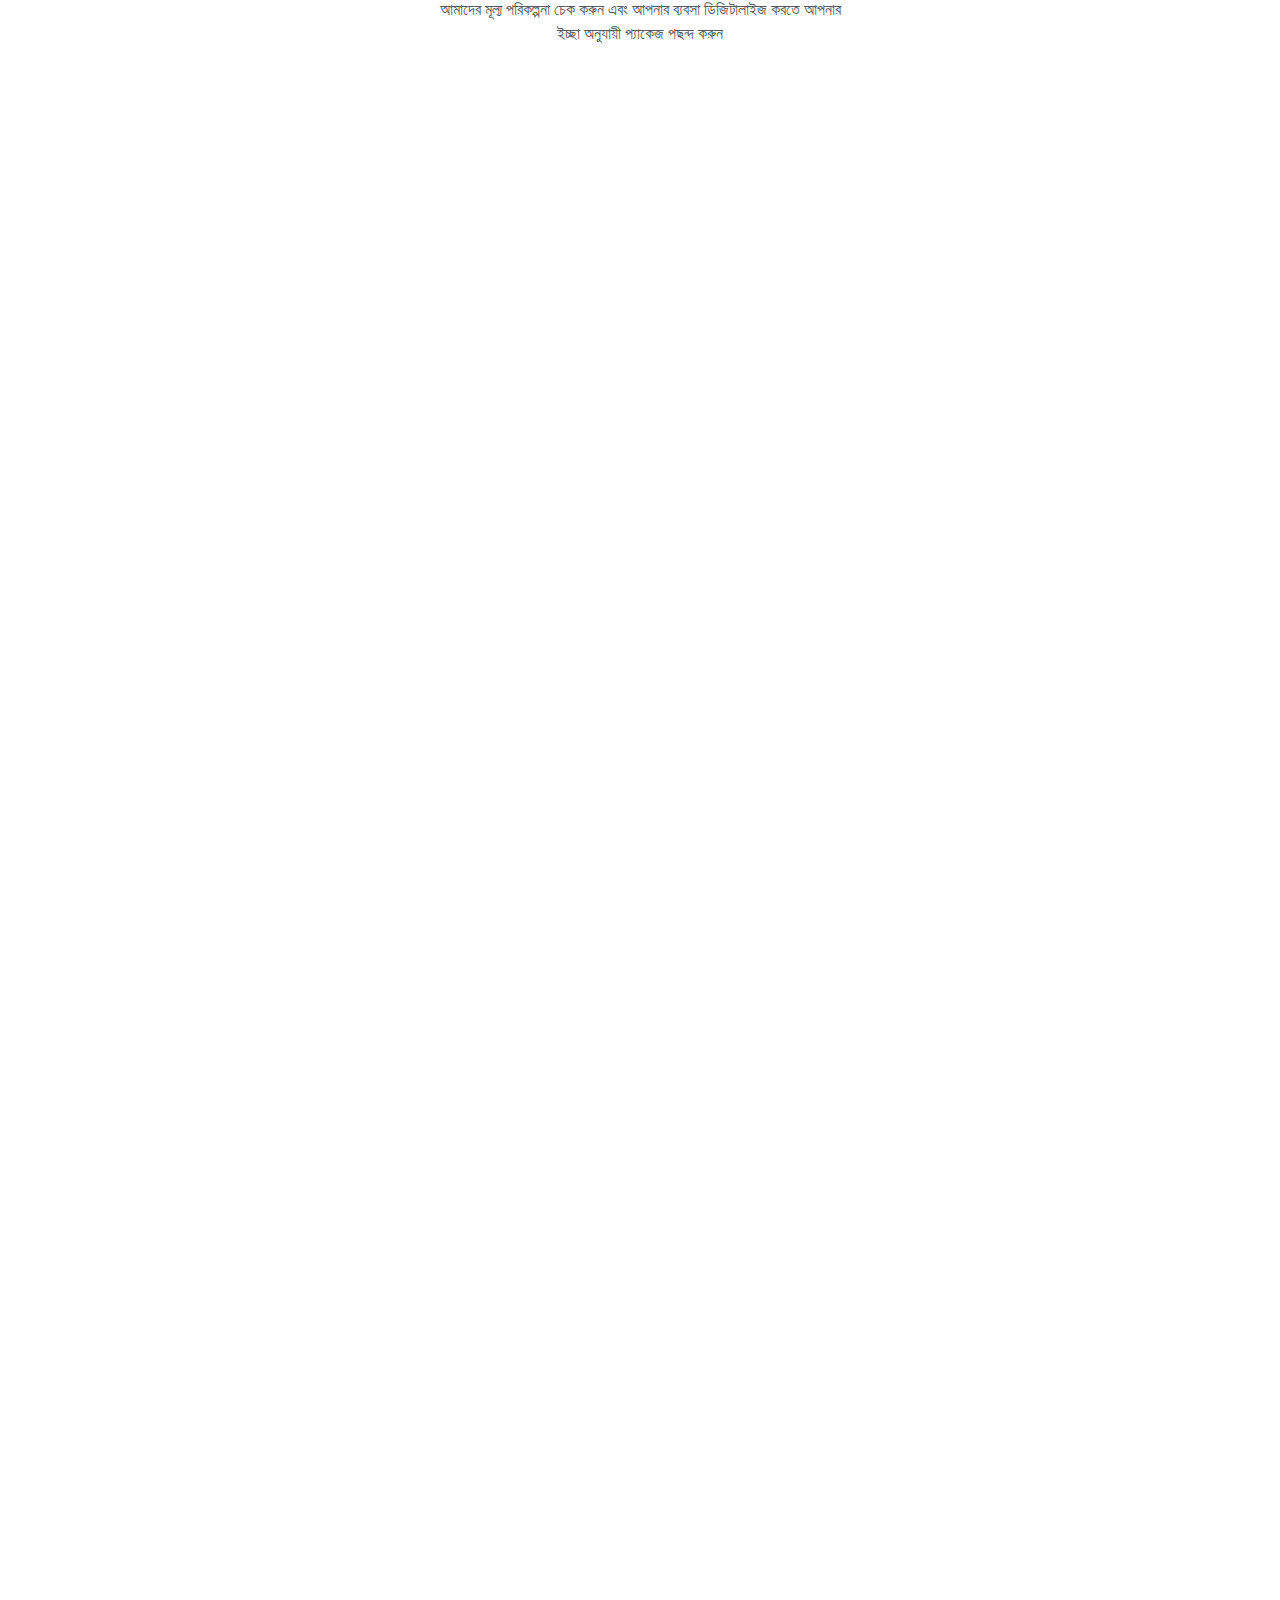
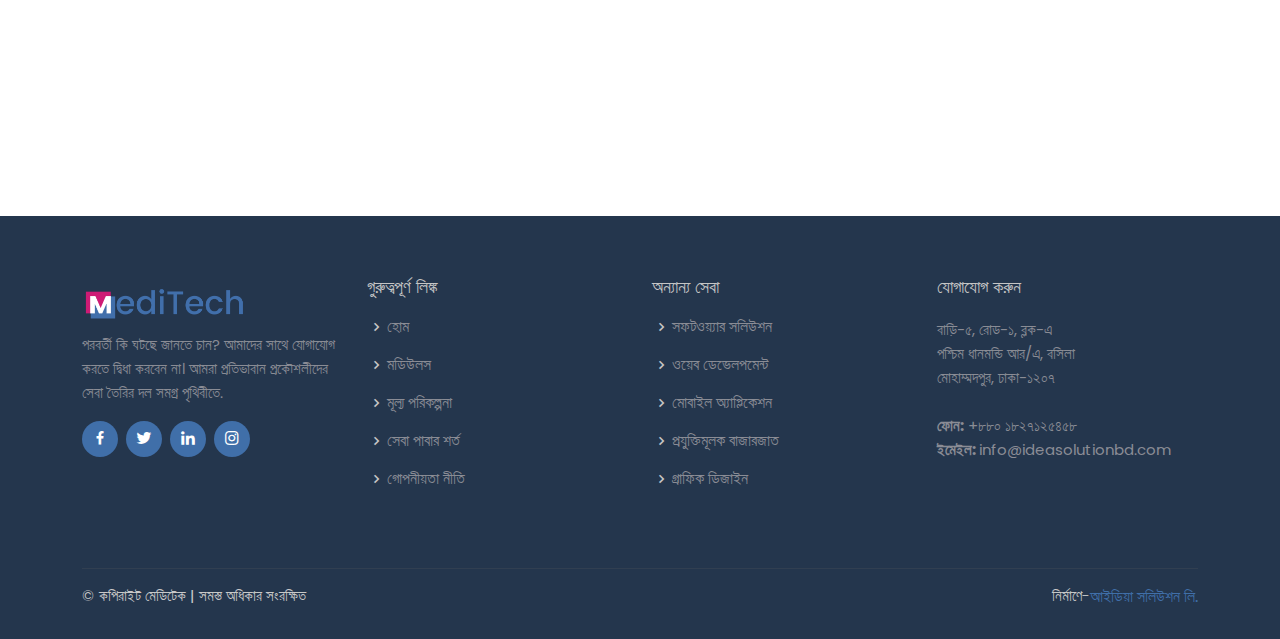
<file: indexbd.html>
<!DOCTYPE html>
<html lang="en">

<head>
  <meta charset="utf-8">
  <meta content="width=device-width, initial-scale=1.0" name="viewport">

  <title>MediTech</title>
  <meta content="" name="description">
  <meta content="" name="keywords">

  <!-- Favicons -->
  <link href="assets/img/favicon.png" rel="icon">
  <link href="assets/img/apple-touch-icon.png" rel="apple-touch-icon">

  <!-- Google Fonts -->
  <link href="https://fonts.googleapis.com/css?family=Open+Sans:300,300i,400,400i,600,600i,700,700i|Raleway:300,300i,400,400i,500,500i,600,600i,700,700i|Poppins:300,300i,400,400i,500,500i,600,600i,700,700i" rel="stylesheet">

  <!-- Vendor CSS Files -->
  <link href="assets/vendor/aos/aos.css" rel="stylesheet">
  <link href="assets/vendor/bootstrap/css/bootstrap.min.css" rel="stylesheet">
  <link href="assets/vendor/bootstrap-icons/bootstrap-icons.css" rel="stylesheet">
  <link href="assets/vendor/boxicons/css/boxicons.min.css" rel="stylesheet">
  <link href="assets/vendor/glightbox/css/glightbox.min.css" rel="stylesheet">
  <link href="assets/vendor/swiper/swiper-bundle.min.css" rel="stylesheet">

  <!-- Template Main CSS File -->
  <link href="assets/css/style.css" rel="stylesheet">

  <!-- =======================================================
  * Template Name: Appland - v4.9.0
  * Template URL: https://bootstrapmade.com/free-bootstrap-app-landing-page-template/
  * Author: BootstrapMade.com
  * License: https://bootstrapmade.com/license/
  ======================================================== -->
</head>

<body>

  <!-- ======= Header ======= -->
  <header id="header" class="fixed-top  header-transparent ">
    <div class="container d-flex align-items-center justify-content-between">

      <div class="logo">
        <!-- <h1><a href="index.html">Appland</a></h1> -->
        <!-- Uncomment below if you prefer to use an image logo -->
        <a href="index.html"><img src="assets/img/logo.png" alt="" class="img-fluid"></a>
      </div>

      <nav id="navbar" class="navbar">
        <ul>
          <li><a class="nav-link scrollto active" href="#hero">হোম</a></li>
          <li><a class="nav-link scrollto" href="#whyus">কেন মেডিটেক</a></li>
          <li><a class="nav-link scrollto" href="#modules">মডিউলস</a></li>
          <li><a class="nav-link scrollto" href="#pricing">মূল্য পরিকল্পনা</a></li>
          <li><a class="nav-link scrollto" href="#contact">যোগাযোগ</a></li>
          <li><a class="getstarted scrollto" href="index.html">English</a></li>
        </ul>
        <i class="bi bi-list mobile-nav-toggle"></i>
      </nav><!-- .navbar -->

    </div>
  </header><!-- End Header -->

  <!-- ======= Hero Section ======= -->
  <section id="hero" class="d-flex align-items-center">

    <div class="container">
      <div class="row">
        <div class="col-lg-6 d-lg-flex flex-lg-column justify-content-center align-items-stretch pt-5 pt-lg-0 order-2 order-lg-1" data-aos="fade-up">
          <div>
            <h1>আপনার ব্যবসা ডিজিটালাইজ করার সঠিক অংশীদার</h1>
            <h2>হাসপাতাল, ডায়াগনস্টিক, প্যাথলজি এবং ফার্মেসি ম্যানেজমেন্ট সফটওয়্যার</h2>
            <a href="#contact" class="download-btn">যোগাযোগ</a>
          </div>
        </div>
        <div class="col-lg-6 d-lg-flex flex-lg-column align-items-stretch order-1 order-lg-2 hero-img" data-aos="fade-up">
          <img src="assets/img/hero-img.png" class="img-fluid" alt="">
        </div>
      </div>
    </div>

  </section><!-- End Hero -->

  <main id="main">

    <!-- ======= App Features Section ======= -->
    <section id="whyus" class="features">
      <div class="container">

        <div class="section-title">
          <h2>কেন মেডিটেক সেরা</h2>
          <p>বাংলাদেশে তথ্য প্রযুক্তির উন্নয়নে আমরা অক্লান্ত পরিশ্রম করে যাচ্ছি।
            আমরা প্রযুক্তি <br> সেবা জনগণের দোরগোড়ায় নিয়ে আসছি।</p>
        </div>

        <div class="row no-gutters">
          <div class="col-xl-7 d-flex align-items-stretch order-2 order-lg-1">
            <div class="content d-flex flex-column justify-content-center">
              <div class="row">
                <div class="col-md-6 icon-box" data-aos="fade-up">
                  <i class="bx bx-receipt"></i>
                  <h4>নজরকাড়া ড্যাশবোর্ড</h4>
                  <p>গুরুত্বপূর্ণ সব ফিচার সহ একটি নজরকাড়া ড্যাশবোর্ড <br> তৈরি করা হয়েছে</p>
                </div>
                <div class="col-md-6 icon-box" data-aos="fade-up" data-aos-delay="100">
                  <i class="bx bx-cube-alt"></i>
                  <h4>ইউজার ফ্রেন্ডলি ইন্টারফেস</h4>
                  <p>এটি একটি ব্যবহারকারী-বান্ধব ইন্টারফেস যা গ্রাহককে এটি ব্যবহার করে স্বাচ্ছন্দ্য বোধ করে</p>
                </div>
                <div class="col-md-6 icon-box" data-aos="fade-up" data-aos-delay="200">
                  <i class="bx bx-images"></i>
                  <h4>দ্রুত এবং নিরাপদ</h4>
                  <p>এটি আপনার ডাটাবেসকে সুরক্ষিত <br> রাখবে এবং দ্রুত প্রক্রিয়াকরণে <br> সাহায্য করবে</p>
                </div>
                <div class="col-md-6 icon-box" data-aos="fade-up" data-aos-delay="300">
                  <i class="bx bx-shield"></i>
                  <h4>ব্যবহার করা সহজ</h4>
                  <p>আপনি এটি খুব সহজেই ব্যবহার করতে পারেন কারণ এটি এমনভাবে ডিজাইন করা হয়েছে</p>
                </div>
                <div class="col-md-6 icon-box" data-aos="fade-up" data-aos-delay="400">
                  <i class="bx bx-atom"></i>
                  <h4>ডায়নামিক মডিউল</h4>
                  <p>এখানে 20টির বেশি গতিশীল মডিউল রয়েছে যা আপনার ব্যবসাকে আরও দ্রুত বৃদ্ধি করবে</p>
                </div>
                <div class="col-md-6 icon-box" data-aos="fade-up" data-aos-delay="500">
                  <i class="bx bx-id-card"></i>
                  <h4>24/7 গ্রাহক সহায়তা</h4>
                  <p>আমরা গ্রাহক সেবার জন্য এবং গ্রাহকের আস্থা অর্জনে সর্বদা  নিবেদিত  প্রকৌশলীর  দল</p>
                </div>
              </div>
            </div>
          </div>
          <div class="image col-xl-5 d-flex align-items-stretch justify-content-center order-1 order-lg-2" data-aos="fade-left" data-aos-delay="100">
            <img src="assets/img/features.svg" class="img-fluid" alt="">
          </div>
        </div>

      </div>
    </section><!-- End App Features Section -->

<!-- ======= Features Section ======= -->
<section id="modules" class="features">

  <div class="container" data-aos="fade-up">

    <div class="section-title" id="modules">
      <h2>মেডিটেক কোর মডিউলস</h2>
      <p>আপনার ব্যবসাকে সুরক্ষিত এবং গতিশীল রাখতে আমাদের মূল মডিউলগুলি দেখুন এবং ব্যবসা বৃদ্ধির জন্য সমাধানগুলি সন্ধান করুন</p>
    </div>

    <div class="row">
      <div class="col-lg-12 mt-15 mt-lg-0 d-flex">
        <div class="row align-self-center gy-4">

          <div class="col-md-3" data-aos="zoom-out" data-aos-delay="200">
            <div class="feature-box d-flex align-items-center" id="modules-name">
              <i class="bi bi-check"></i>
              <h5>ফ্রন্ট অফিস</h5>
            </div>
          </div>

          <div class="col-md-3" data-aos="zoom-out" data-aos-delay="300">
            <div class="feature-box d-flex align-items-center">
              <i class="bi bi-check"></i>
              <h5>এপয়েন্টমেন্ট</h5>
            </div>
          </div>
          <div class="col-md-3" data-aos="zoom-out" data-aos-delay="300">
            <div class="feature-box d-flex align-items-center">
              <i class="bi bi-check"></i>
              <h5>বিলিং</h5>
            </div>
          </div>
          <div class="col-md-3" data-aos="zoom-out" data-aos-delay="200">
            <div class="feature-box d-flex align-items-center">
              <i class="bi bi-check"></i>
              <h5>OPD- বহিরাগত রোগী</h5>
            </div>
          </div>

          <div class="col-md-3" data-aos="zoom-out" data-aos-delay="300">
            <div class="feature-box d-flex align-items-center">
              <i class="bi bi-check"></i>
              <h5>IPD- ভর্তি রোগী </h5>
            </div>
          </div>
          <div class="col-md-3" data-aos="zoom-out" data-aos-delay="200">
            <div class="feature-box d-flex align-items-center">
              <i class="bi bi-check"></i>
              <h5>আইসিইউ/এনআইসিইউ</h5>
            </div>
          </div>
          <div class="col-md-3" data-aos="zoom-out" data-aos-delay="200">
            <div class="feature-box d-flex align-items-center">
              <i class="bi bi-check"></i>
              <h5>ফার্মেসি</h5>
            </div>
          </div>

          <div class="col-md-3" data-aos="zoom-out" data-aos-delay="300">
            <div class="feature-box d-flex align-items-center">
              <i class="bi bi-check"></i>
              <h5>প্যাথলজি</h5>
            </div>
          </div>
          <div class="col-md-3" data-aos="zoom-out" data-aos-delay="200">
            <div class="feature-box d-flex align-items-center">
              <i class="bi bi-check"></i>
              <h5>ব্লাড ব্যাঙ্ক</h5>
            </div>
          </div>

          <div class="col-md-3" data-aos="zoom-out" data-aos-delay="300">
            <div class="feature-box d-flex align-items-center">
              <i class="bi bi-check"></i>
              <h5>অ্যাম্বুলেন্স</h5>
            </div>
          </div>
          <div class="col-md-3" data-aos="zoom-out" data-aos-delay="200">
            <div class="feature-box d-flex align-items-center">
              <i class="bi bi-check"></i>
              <h5>জন্ম ও মৃত্যুর রেকর্ড</h5>
            </div>
          </div>

          <div class="col-md-3" data-aos="zoom-out" data-aos-delay="300">
            <div class="feature-box d-flex align-items-center">
              <i class="bi bi-check"></i>
              <h5>হিউম্যান রিসোর্স</h5>
            </div>
          </div>
          <div class="col-md-3" data-aos="zoom-out" data-aos-delay="200">
            <div class="feature-box d-flex align-items-center">
              <i class="bi bi-check"></i>
              <h5>রেফারেল</h5>
            </div>
          </div>

          <div class="col-md-3" data-aos="zoom-out" data-aos-delay="300">
            <div class="feature-box d-flex align-items-center">
              <i class="bi bi-check"></i>
              <h5>আয় ও ব্যয়</h5>
            </div>
          </div>
          <div class="col-md-3" data-aos="zoom-out" data-aos-delay="200">
            <div class="feature-box d-flex align-items-center">
              <i class="bi bi-check"></i>
              <h5>মেসেজিং</h5>
            </div>
          </div>

          <div class="col-md-3" data-aos="zoom-out" data-aos-delay="300">
            <div class="feature-box d-flex align-items-center">
              <i class="bi bi-check"></i>
              <h5>ইনভেন্টরি</h5>
            </div>
          </div>
          <div class="col-md-3" data-aos="zoom-out" data-aos-delay="200">
            <div class="feature-box d-flex align-items-center">
              <i class="bi bi-check"></i>
              <h5>সার্টিফিকেট</h5>
            </div>
          </div>

          <div class="col-md-3" data-aos="zoom-out" data-aos-delay="300">
            <div class="feature-box d-flex align-items-center">
              <i class="bi bi-check"></i>
              <h5>ফ্রন্ট সিএমএস</h5>
            </div>
          </div>

          <div class="col-md-3" data-aos="zoom-out" data-aos-delay="300">
            <div class="feature-box d-flex align-items-center">
              <i class="bi bi-check"></i>
              <h5>রিপোর্টস</h5>
            </div>
          </div>
          <div class="col-md-3" data-aos="zoom-out" data-aos-delay="200">
            <div class="feature-box d-flex align-items-center">
              <i class="bi bi-check"></i>
              <h5>সেটিংস</h5>
            </div>
          </div>
        </div>
      </div>
    </div> <!-- / row -->
<br>
<!-- Feature Tabs -->
<div class="row content">
  <div class="col-md-4" data-aos="fade-right">
    <img src="assets/img/details-1.png" class="img-fluid" alt="">
  </div>
  <div class="col-md-8 pt-4 details" data-aos="fade-up">
    <h3>আপনি কি সস্তা এবং নিম্নমানের সফটওয়্যার ব্যবহার করে প্রতারিত হচ্ছেন
      ?</h3>
    <p class="fst-italic">
      আমরা যতটা সম্ভব মান যোগ করা, উৎপাদনশীলতার উদ্ভাবন এবং সামাজিক দায়বদ্ধতার লক্ষ্য নিয়ে কাজ করি।
    </p>
    <ul>
      <li><i class="bi bi-check"></i> আমাদের সফটওয়্যারের ডেমো দেখুন</li>
      <li><i class="bi bi-check"></i> আপনার পরামর্শদাতার সাথে আলোচনা করুন</li>
      <li><i class="bi bi-check"></i> তারপর সিদ্ধান্ত নিন</li>
    </ul>
    <p>আমরা সমস্যা সমাধানের লক্ষ্যে একটি দল হিসেবে কাজ করি, ব্রেইন স্টর্মিং সহযোগিতা, মিশনটি পূরণ করার জন্য ধারণা বিনিময়। বাংলাদেশে তথ্য প্রযুক্তির উন্নয়নে আমরা অক্লান্ত পরিশ্রম করে যাচ্ছি। আমরা প্রযুক্তি সেবা জনগণের দোরগোড়ায় নিয়ে আসছি। আমরা মানুষের আস্থা ও ভালোবাসা পেয়েছি
    </p>
  </div>
</div>
<div class="row content">
  <div class="col-md-4 order-1 order-md-2" data-aos="fade-left">
    <img src="assets/img/details-2.png" class="img-fluid" alt="">
  </div>
  <div class="col-md-8 pt-5 order-2 order-md-1 details" data-aos="fade-up">
    <h3>বিশ্বস্ততার সাথে আপনার ব্যবসা সহজে বৃদ্ধি করার জন্য MediTech হল আপনার সঠিক অংশীদার</h3>
    
    <p>
      আমরা দ্রুত বর্ধনশীল সফ্টওয়্যার কোম্পানি যা দক্ষ পেশাদার ডিজাইনার এবং ওয়েব ডেভেলপারদের একটি দল নিয়ে গঠিত যা উচ্চ মানের ওয়েব সাইট এবং ওয়েব ভিত্তিক অ্যাপ্লিকেশনের পাশাপাশি দেশে এবং বিদেশে মোট আইটি সমাধানগুলি বিকাশ ও বাস্তবায়ন করতে চায়। আমরা প্রতিক্রিয়াশীল, এসইও এবং ব্যবহারকারী বান্ধব এবং অত্যন্ত সুরক্ষিত গতিশীল বিকাশে দক্ষ
    </p>
    <p>
      সারা বিশ্বে আইটি সলিউশন, ডিজিটাল টেকনোলজি এবং পরিষেবা তৈরি করে আমাদের প্রতিভাবান ইঞ্জিনিয়ারদের অত্যন্ত দক্ষ দল রয়েছে। আমরা আস্থার লক্ষ্য নিয়ে আমাদের সেরা সমাধান প্রদান করি। আমরা যথাসম্ভব মান যোগ করার সাথে কাজ করি, উৎপাদনশীলতা উদ্ভাবন এবং সামাজিক দায়বদ্ধতার লক্ষ্যের সাথে পারফরম্যান্স করি এবং সমস্যা সমাধানের লক্ষ্যে একটি দল হিসেবে কাজ করি, সহযোগিতার ব্রেন স্টর্মিং, মিশনটি পূরণ করার জন্য ধারণা বিনিময় করি।
    </p>
  </div>
</div>

</div>
</section>

<!-- ======= Pricing Section ======= -->
<section id="pricing" class="pricing">
  <div class="container">

    <div class="section-title">
      <h2>মূল্য পরিকল্পনা</h2>
      <p>আমাদের মূল্য পরিকল্পনা চেক করুন এবং আপনার ব্যবসা ডিজিটালাইজ করতে আপনার <br> ইচ্ছা অনুযায়ী  প্যাকেজ পছন্দ  করুন</p>
    </div>

    <div class="row no-gutters">

      <div class="col-lg-4 box" data-aos="fade-right">
        <h3>Basic</h3>
        <h4>৳ 2,000<span>/ Month</span></h4>
        <ul>
          <li class="na"><i class="bx bx-x"></i> <span> ফ্রন্ট অফিস</span></li>
          <li><i class="bx bx-check"></i> এপয়েন্টমেন্ট </li>
          <li><i class="bx bx-check"></i> বিলিং</li>
          <li class="na"><i class="bx bx-x"></i> <span>OPD- বহিরাগত রোগী</span></li>
          <li><i class="bx bx-check"></i>IPD- ভর্তি রোগী </li>
          <li class="na"><i class="bx bx-x"></i> <span> আইসিইউ/এনআইসিইউ</span></li>
          <li class="na"><i class="bx bx-x"></i> <span> ফার্মেসি</span></li>
          <li><i class="bx bx-check"></i> প্যাথলজি</li>
          <li class="na"><i class="bx bx-x"></i> <span>ব্লাড ব্যাঙ্ক</span></li>
          <li class="na"><i class="bx bx-x"></i> <span>অ্যাম্বুলেন্স</span></li>
          <li class="na"><i class="bx bx-x"></i> <span>জন্ম ও মৃত্যুর রেকর্ড</span></li>
          <li><i class="bx bx-check"></i> হিউম্যান রিসোর্স</li>
          <li class="na"><i class="bx bx-x"></i> <span>রেফারেল</span></li>
          <li class="na"><i class="bx bx-x"></i> <span>আয় ও ব্যয়</span></li>
          <li class="na"><i class="bx bx-x"></i> <span>মেসেজিং</span></li>
          <li class="na"><i class="bx bx-x"></i> <span>ইনভেন্টরি</span></li>
          <li><i class="bx bx-check"></i> সার্টিফিকেট</li>
          <li><i class="bx bx-check"></i> ফ্রন্ট সিএমএস</li>
          <li><i class="bx bx-check"></i> রিপোর্টস</li>
          <li><i class="bx bx-check"></i> সেটিংস</li>
        </ul>
        <a href="#contact" class="get-started-btn">Get Started</a>
      </div>

      <div class="col-lg-4 box featured" data-aos="fade-up">
        <h3>Standard</h3>
        <h4>৳ 3,500<span>/ Month</span></h4>
        <ul>
          <li><i class="bx bx-check"></i> ফ্রন্ট অফিস</li>
          <li><i class="bx bx-check"></i> এপয়েন্টমেন্ট </li>
          <li><i class="bx bx-check"></i> বিলিং</li>
          <li class="na"><i class="bx bx-x"></i> <span>OPD- বহিরাগত রোগী</span></li>
          <li><i class="bx bx-check"></i> IPD- ভর্তি রোগী</li>
          <li><i class="bx bx-check"></i> আইসিইউ/এনআইসিইউ</li>
          <li class="na"><i class="bx bx-x"></i> <span>ফার্মেসি</span></li>
          <li><i class="bx bx-check"></i> প্যাথলজি</li>
          <li class="na"><i class="bx bx-x"></i> <span>ব্লাড ব্যাঙ্ক</span></li>
          <li class="na"><i class="bx bx-x"></i> <span>অ্যাম্বুলেন্স</span></li>
          <li><i class="bx bx-check"></i> জন্ম ও মৃত্যুর রেকর্ড</li>
          <li><i class="bx bx-check"></i> হিউম্যান রিসোর্স</li>
          <li><i class="bx bx-check"></i> রেফারেল</li>
          <li class="na"><i class="bx bx-x"></i> <span>আয় ও ব্যয়</span></li>
          <li class="na"><i class="bx bx-x"></i> <span>মেসেজিং</span></li>
          <li class="na"><i class="bx bx-x"></i> <span>ইনভেন্টরি</span></li>
          <li><i class="bx bx-check"></i> সার্টিফিকেট</li>
          <li><i class="bx bx-check"></i> ফ্রন্ট সিএমএস</li>
          <li><i class="bx bx-check"></i> রিপোর্টস </li>
          <li><i class="bx bx-check"></i> সেটিংস</li>
        </ul>
        <a href="#contact" class="get-started-btn">Get Started</a>
      </div>

      <div class="col-lg-4 box" data-aos="fade-left">
        <h3>Super</h3>
        <h4>৳ 5,000<span>/ Month</span></h4>
        <ul>
          <li><i class="bx bx-check"></i> ফ্রন্ট অফিস</li>
          <li><i class="bx bx-check"></i> এপয়েন্টমেন্ট</li>
          <li><i class="bx bx-check"></i> বিলিং</li>
          <li><i class="bx bx-check"></i> OPD- বহিরাগত রোগী</li>
          <li><i class="bx bx-check"></i> IPD- ভর্তি রোগী</li>
          <li><i class="bx bx-check"></i> আইসিইউ/এনআইসিইউ</li>
          <li><i class="bx bx-check"></i> ফার্মেসি</li>
          <li><i class="bx bx-check"></i> প্যাথলজি</li>
          <li><i class="bx bx-check"></i> ব্লাড ব্যাঙ্ক</li>
          <li><i class="bx bx-check"></i>অ্যাম্বুলেন্স</li>
          <li><i class="bx bx-check"></i> জন্ম ও মৃত্যুর রেকর্ড</li>
          <li><i class="bx bx-check"></i> হিউম্যান রিসোর্স</li>
          <li><i class="bx bx-check"></i> রেফারেল</li>
          <li><i class="bx bx-check"></i> আয় ও ব্যয়</li>
          <li><i class="bx bx-check"></i> মেসেজিং</li>
          <li><i class="bx bx-check"></i> ইনভেন্টরি</li>
          <li><i class="bx bx-check"></i> সার্টিফিকেট</li>
          <li><i class="bx bx-check"></i> ফ্রন্ট সিএমএস</li>
          <li><i class="bx bx-check"></i> রিপোর্টস</li>
          <li><i class="bx bx-check"></i> সেটিংস</li>
        </ul>
        <a href="#contact" class="get-started-btn">Get Started</a>
      </div>

    </div>

  </div>
</section><!-- End Pricing Section -->

  <!-- ======= Contact Section ======= -->
  <section id="contact" class="contact">
    <div class="container" data-aos="fade-up">

      <div class="section-title">
        <h2>যোগাযোগ</h2>
        <p>পরবর্তী কি ঘটছে জানতে চান? আমাদের সাথে যোগাযোগ করতে দ্বিধা করবেন না। <br>
          আমরা প্রতিভাবান প্রকৌশলীদের সেবা তৈরির দল
          সমগ্র পৃথিবীতে. </p>
      </div>

      <div class="row">

        <div class="col-lg-6">
          <div class="row">
            <div class="col-lg-6 info">
              <i class="bx bx-map"></i>
              <h4>ঠিকানা</h4>
              <p>পশ্চিম ধানমন্ডি আর/এ, বসিলা মোহাম্মদপুর,
                ঢাকা-১২০৭</p>
            </div>
            <div class="col-lg-6 info">
              <i class="bx bx-phone"></i>
              <h4>কল করুন</h4>
              <p>+৮৮০ ১৮২৭১২৫৪৫৮<br>
                +৮৮০ ১৭৬৭০৪৭৩১০</p>
            </div>
            <div class="col-lg-6 info">
              <i class="bx bx-envelope"></i>
              <h4>ইমেইল করুন</h4>
              <p>info@ideasolutionbd.com<br>support@ideasolutionbd.com</p>
            </div>
            <div class="col-lg-6 info">
              <i class="bx bx-time-five"></i>
              <h4>কর্মঘন্টা</h4>
              <p>শনিবার - বৃহস্পতিবার: <br>
                সকাল ১০টা থেকে সন্ধ্যা ৬টা</p>
            </div>
          </div>
        </div>

        <div class="col-lg-6">
          <form action="forms/contact.php" method="post" role="form" class="php-email-form" data-aos="fade-up">
            <div class="form-group">
              <input placeholder="আপনার নাম " type="text" name="name" class="form-control" id="name" required>
            </div>
            <div class="form-group mt-3">
              <input placeholder="আপনার ইমেইল " type="email" class="form-control" name="email" id="email" required>
            </div>
            <div class="form-group mt-3">
              <input placeholder="বিষয়" type="text" class="form-control" name="subject" id="subject" required>
            </div>
            <div class="form-group mt-3">
              <textarea placeholder="মেসেজ " class="form-control" name="message" rows="5" required></textarea>
            </div>
            <div class="my-3">
              <div class="loading">Loading</div>
              <div class="error-message"></div>
              <div class="sent-message">Your message has been sent. Thank you!</div>
            </div>
            <div class="text-center"><button type="submit">মেসেজ পাঠান</button></div>
          </form>
        </div>

      </div>

    </div>
  </section><!-- End Contact Section -->

</main><!-- End #main -->

<!-- ======= Footer ======= -->
<footer id="footer">

  <div class="footer-top">
    <div class="container">
      <div class="row">

        <div class="col-lg-3 col-md-6 footer-contact">
          
        <a href="index.html"><img src="assets/img/footerimg.png" alt="" class="img-fluid"></a>
        <p>পরবর্তী কি ঘটছে জানতে চান? আমাদের সাথে যোগাযোগ করতে দ্বিধা করবেন না।
          আমরা প্রতিভাবান প্রকৌশলীদের সেবা তৈরির দল সমগ্র পৃথিবীতে.</p>
          <div class="social-links mt-3">
            <a href="#" class="facebook"><i class="bx bxl-facebook"></i></a>
            <a href="#" class="twitter"><i class="bx bxl-twitter"></i></a>
            <a href="#" class="linkedin"><i class="bx bxl-linkedin"></i></a>
            <a href="#" class="instagram"><i class="bx bxl-instagram"></i></a>
          </div>
         
        </div>

        <div class="col-lg-3 col-md-6 footer-links">
          <h4>গুরুত্বপূর্ণ লিঙ্ক</h4>
          <ul>
            <li><i class="bx bx-chevron-right"></i> <a href="#">হোম</a></li>
            <li><i class="bx bx-chevron-right"></i> <a href="#modules">মডিউলস</a></li>
            <li><i class="bx bx-chevron-right"></i> <a href="#pricing">মূল্য পরিকল্পনা</a></li>
            <li><i class="bx bx-chevron-right"></i> <a href="#">সেবা পাবার শর্ত</a></li>
            <li><i class="bx bx-chevron-right"></i> <a href="#">গোপনীয়তা নীতি</a></li>
          </ul>
        </div>

        <div class="col-lg-3 col-md-6 footer-links">
          <h4>অন্যান্য সেবা</h4>
          <ul>
            <li><i class="bx bx-chevron-right"></i> <a target="_blank" href="https://ideasolutionbd.com/">সফটওয়্যার সলিউশন</a></li>
            <li><i class="bx bx-chevron-right"></i> <a target="_blank" href="https://ideasolutionbd.com/">ওয়েব ডেভেলপমেন্ট</a></li>
            <li><i class="bx bx-chevron-right"></i> <a target="_blank" href="https://ideasolutionbd.com/">মোবাইল অ্যাপ্লিকেশন</a></li>
            <li><i class="bx bx-chevron-right"></i> <a target="_blank" href="https://ideasolutionbd.com/">প্রযুক্তিমূলক বাজারজাত</a></li>
            <li><i class="bx bx-chevron-right"></i> <a target="_blank" href="https://ideasolutionbd.com/">গ্রাফিক ডিজাইন</a></li>
          </ul>
        </div>

        <div class="col-lg-3 col-md-6 footer-links">
          <h4>যোগাযোগ করুন</h4>
          <p> বাড়ি-৫, রোড-১, ব্লক-এ <br>
            পশ্চিম ধানমন্ডি আর/এ, বসিলা <br>
            মোহাম্মদপুর, ঢাকা-১২০৭<br><br>
            <strong> ফোন:</strong> +৮৮০ ১৮২৭১২৫৪৫৮<br>
            <strong>ইমেইল: </strong> info@ideasolutionbd.com<br>
          </p>
        </div>
      </div>
    </div><div class="container py-4">
      <hr>
      <div class="copyright">
        &copy; কপিরাইট  <strong><span>মেডিটেক |</span></strong> সমস্ত অধিকার সংরক্ষিত
      </div>
      <div class="credits">
        <!-- All the links in the footer should remain intact. -->
        <!-- You can delete the links only if you purchased the pro version. -->
        <!-- Licensing information: https://bootstrapmade.com/license/ -->
        <!-- Purchase the pro version with working PHP/AJAX contact form: https://bootstrapmade.com/free-bootstrap-app-landing-page-template/ -->
        নির্মাণে- <a target="_blank" href="https://ideasolutionbd.com/"> আইডিয়া সলিউশন লি.</a>
      </div>
    </div>
  </div>
</footer><!-- End Footer -->

<a href="#" class="back-to-top d-flex align-items-center justify-content-center"><i class="bi bi-arrow-up-short"></i></a>

<!-- Vendor JS Files -->
<script src="assets/vendor/aos/aos.js"></script>
<script src="assets/vendor/bootstrap/js/bootstrap.bundle.min.js"></script>
<script src="assets/vendor/glightbox/js/glightbox.min.js"></script>
<script src="assets/vendor/swiper/swiper-bundle.min.js"></script>
<script src="assets/vendor/php-email-form/validate.js"></script>

<!-- Template Main JS File -->
<script src="assets/js/main.js"></script>

</body>

</html>
</file>
<file: assets/css/style.css>
/**
* Template Name: Appland - v4.9.0
* Template URL: https://bootstrapmade.com/free-bootstrap-app-landing-page-template/
* Author: BootstrapMade.com
* License: https://bootstrapmade.com/license/
*/

/*--------------------------------------------------------------
# General
--------------------------------------------------------------*/
body {
  font-family: "Poppins";
  color: #585a61;
}

a {
  color: #5777ba;
  text-decoration: none;
}

a:hover {
  color: #7b94c9;
  text-decoration: none;
}

h1,
h2,
h3,
h4,
h5,
h6 {
  font-family: "Poppins";
}

/*--------------------------------------------------------------
# Back to top button
--------------------------------------------------------------*/
.back-to-top {
  position: fixed;
  visibility: hidden;
  opacity: 0;
  right: 15px;
  bottom: 15px;
  z-index: 996;
  background: #406FA9;
  width: 40px;
  height: 40px;
  border-radius: 50px;
  transition: all 0.4s;
}

.back-to-top i {
  font-size: 24px;
  color: #fff;
  line-height: 0;
}

.back-to-top:hover {
  background: #CE1C75;
  color: #fff;
}

.back-to-top.active {
  visibility: visible;
  opacity: 1;
}

/*--------------------------------------------------------------
# Disable aos animation delay on mobile devices
--------------------------------------------------------------*/
@media screen and (max-width: 768px) {
  [data-aos-delay] {
    transition-delay: 0 !important;
  }
}

/*--------------------------------------------------------------
# Header
--------------------------------------------------------------*/
#header {
  transition: all 0.5s;
  z-index: 997;
  transition: all 0.5s;
  padding: 15px 0;
  background: rgba(255, 255, 255, 0.95);
}

#header.header-transparent {
  background: transparent;
}

#header.header-scrolled {
  background: rgba(255, 255, 255, 0.95);
  box-shadow: 0px 2px 15px rgba(0, 0, 0, 0.1);
}

#header .logo h1 {
  font-size: 30px;
  margin: 0;
  line-height: 1;
  font-weight: 400;
  letter-spacing: 2px;
}

#header .logo h1 a,
#header .logo h1 a:hover {
  color: #5777ba;
  text-decoration: none;
}

#header .logo img {
  margin: 0;
  max-height: 40px;
}

/*--------------------------------------------------------------
# Navigation Menu
--------------------------------------------------------------*/
/**
* Desktop Navigation 
*/
.navbar {
  padding: 0;
}

.navbar ul {
  margin: 0;
  padding: 0;
  display: flex;
  list-style: none;
  align-items: center;
}

.navbar li {
  position: relative;
}

.navbar a,
.navbar a:focus {
  display: flex;
  align-items: center;
  justify-content: space-between;
  padding: 10px 0 10px 30px;
  font-family: "Poppins", sans-serif;
  font-size: 16px;
  color: #406FA9;
  white-space: nowrap;
  transition: 0.3s;
}

.navbar a i,
.navbar a:focus i {
  font-size: 12px;
  line-height: 0;
  margin-left: 5px;
}

.navbar a:hover,
.navbar .active,
.navbar .active:focus,
.navbar li:hover>a {
  color: #CE1C75;
}

.navbar .getstarted,
.navbar .getstarted:focus {
  background: #5777ba;
  color: #fff;
  padding: 12px 25px;
  margin-left: 30px;
  color: #fff;
  line-height: 1;
  border-radius: 50px;
}

.navbar .getstarted:hover,
.navbar .getstarted:focus:hover {
  background: #748ec6;
  color: #fff;
}

.navbar .dropdown ul {
  display: block;
  position: absolute;
  left: 14px;
  top: calc(100% + 30px);
  margin: 0;
  padding: 10px 0;
  z-index: 99;
  opacity: 0;
  visibility: hidden;
  background: #fff;
  box-shadow: 0px 0px 30px rgba(127, 137, 161, 0.25);
  transition: 0.3s;
  border-radius: 4px;
}

.navbar .dropdown ul li {
  min-width: 200px;
}

.navbar .dropdown ul a {
  padding: 10px 20px;
  font-size: 15px;
  text-transform: none;
  font-weight: 600;
}

.navbar .dropdown ul a i {
  font-size: 12px;
}

.navbar .dropdown ul a:hover,
.navbar .dropdown ul .active:hover,
.navbar .dropdown ul li:hover>a {
  color: #5777ba;
}

.navbar .dropdown:hover>ul {
  opacity: 1;
  top: 100%;
  visibility: visible;
}

.navbar .dropdown .dropdown ul {
  top: 0;
  left: calc(100% - 30px);
  visibility: hidden;
}

.navbar .dropdown .dropdown:hover>ul {
  opacity: 1;
  top: 0;
  left: 100%;
  visibility: visible;
}

@media (max-width: 1366px) {
  .navbar .dropdown .dropdown ul {
    left: -90%;
  }

  .navbar .dropdown .dropdown:hover>ul {
    left: -100%;
  }
}

/**
* Mobile Navigation 
*/
.mobile-nav-toggle {
  color: #47536e;
  font-size: 28px;
  cursor: pointer;
  display: none;
  line-height: 0;
  transition: 0.5s;
}

.mobile-nav-toggle.bi-x {
  color: #fff;
}

@media (max-width: 991px) {
  .mobile-nav-toggle {
    display: block;
  }

  .navbar ul {
    display: none;
  }
}

.navbar-mobile {
  position: fixed;
  overflow: hidden;
  top: 0;
  right: 0;
  left: 0;
  bottom: 0;
  background: rgba(51, 60, 79, 0.9);
  transition: 0.3s;
  z-index: 999;
}

.navbar-mobile .mobile-nav-toggle {
  position: absolute;
  top: 15px;
  right: 15px;
}

.navbar-mobile ul {
  display: block;
  position: absolute;
  top: 55px;
  right: 15px;
  bottom: 15px;
  left: 15px;
  padding: 10px 0;
  border-radius: 6px;
  background-color: #fff;
  overflow-y: auto;
  transition: 0.3s;
}

.navbar-mobile a,
.navbar-mobile a:focus {
  padding: 10px 20px;
  font-size: 15px;
  color: #47536e;
}

.navbar-mobile a:hover,
.navbar-mobile .active,
.navbar-mobile li:hover>a {
  color: #5777ba;
}

.navbar-mobile .getstarted,
.navbar-mobile .getstarted:focus {
  margin: 15px;
}

.navbar-mobile .dropdown ul {
  position: static;
  display: none;
  margin: 10px 20px;
  padding: 10px 0;
  z-index: 99;
  opacity: 1;
  visibility: visible;
  background: #fff;
  box-shadow: 0px 0px 30px rgba(127, 137, 161, 0.25);
}

.navbar-mobile .dropdown ul li {
  min-width: 200px;
}

.navbar-mobile .dropdown ul a {
  padding: 10px 20px;
}

.navbar-mobile .dropdown ul a i {
  font-size: 12px;
}

.navbar-mobile .dropdown ul a:hover,
.navbar-mobile .dropdown ul .active:hover,
.navbar-mobile .dropdown ul li:hover>a {
  color: #5777ba;
}

.navbar-mobile .dropdown>.dropdown-active {
  display: block;
}

/*--------------------------------------------------------------
# Hero Section
--------------------------------------------------------------*/
#hero {
  width: 100%;
  position: relative;
  overflow: hidden;
  padding: 140px 0 100px 0;
}

#hero::before {
  content: "";
  position: absolute;
  right: -100%;
  top: 20%;
  width: 250%;
  height: 200%;
  z-index: -1;
  background-color: #e8ecf5;
  transform: skewY(135deg);
}

#hero h1 {
  margin: 0 0 10px 0;
  font-size: 42px;
  font-weight: 400;
  line-height: 56px;
  color: #406FA9;
  font-family: "Poppins", sans-serif;
}

#hero h2 {
  color: #515f7d;
  margin-bottom: 50px;
  font-size: 18px;
  font-weight: 300;
}

#hero .download-btn {
  font-family: "Poppins", sans-serif;
  font-weight: 400;
  font-size: 15px;
  display: inline-block;
  padding: 8px 24px 8px 24px;
  border-radius: 3px;
  transition: 0.5s;
  color: #fff;
  background: #406FA9;
  position: relative;
}

#hero .download-btn:hover {
  background: #CE1C75;
}

/* #hero .download-btn i {
  font-size: 20px;
  position: absolute;
  left: 18px;
  top: 8.5px;
}

#hero .download-btn+.download-btn {
  margin-left: 20px;
} */

@media (max-width: 991px) {
  #hero {
    text-align: center;
  }

  #hero .download-btn+.download-btn {
    margin: 0 10px;
  }

  #hero .hero-img {
    text-align: center;
  }

  #hero .hero-img img {
    width: 60%;
  }
}

@media (max-width: 768px) {
  #hero h1 {
    font-size: 28px;
    line-height: 36px;
  }

  #hero h2 {
    font-size: 18px;
    line-height: 24px;
    margin-bottom: 30px;
  }

  #hero .hero-img img {
    width: 70%;
  }
}

@media (max-width: 575px) {
  #hero .hero-img img {
    width: 80%;
  }
}

/*--------------------------------------------------------------
# Sections General
--------------------------------------------------------------*/
section {
  padding: 60px 0;
  overflow: hidden;
}

.section-bg {
  background-color: #f2f5fa;
}

.section-title {
  text-align: center;
  padding-bottom: 30px;
}


.section-title h2 {
  font-size: 32px;
  font-weight: 400;
  margin-bottom: 20px;
  padding-bottom: 0;
  color: #406FA9;
  font-family: "Poppins", sans-serif;
}

.section-title p {
  margin-bottom: 0;
  margin-left: 175px;
  margin-right: 175px;
  font-size: 16px;
}
#modules{
  padding-bottom: 75px;
}


/*--------------------------------------------------------------
# Breadcrumbs
--------------------------------------------------------------*/
.breadcrumbs {
  padding: 15px 0;
  background-color: #f6f8fb;
  min-height: 40px;
}

.breadcrumbs h2 {
  font-size: 24px;
  font-weight: 300;
}

.breadcrumbs ol {
  display: flex;
  flex-wrap: wrap;
  list-style: none;
  padding: 0;
  margin: 0;
  font-size: 14px;
}

.breadcrumbs ol li+li {
  padding-left: 10px;
}

.breadcrumbs ol li+li::before {
  display: inline-block;
  padding-right: 10px;
  color: #6c757d;
  content: "/";
}

@media (max-width: 768px) {
  .breadcrumbs .d-flex {
    display: block !important;
  }

  .breadcrumbs ol {
    display: block;
  }

  .breadcrumbs ol li {
    display: inline-block;
  }
}

/*--------------------------------------------------------------
# App Features
--------------------------------------------------------------*/
.features .content {
  padding: 30px 0;
}

.features .content .icon-box {
  margin-top: 25px;
}

.features .content .icon-box h4 {
  font-size: 18px;
  font-weight: 500;
  margin: 5px 0 10px 60px;
}

.features .content .icon-box i {
  font-size: 42px;
  float: left;
  color: #406FA9;
}

.features .content .icon-box p {
  font-size: 15px;
  font-weight: 300;
  color: #808183;
  margin-left: 60px;
}

@media (max-width: 991px) {
  .features .image {
    text-align: center;
  }

  .features .image img {
    max-width: 80%;
  }
}

@media (max-width: 667px) {
  .features .image img {
    max-width: 100%;
  }
}

/*--------------------------------------------------------------
# Features
--------------------------------------------------------------*/
.features .feature-box {
  padding: 24px 20px;
  box-shadow: 0px 0 30px rgba(1, 41, 112, 0.08);
  transition: 0.3s;
  height: 100%;
  border-radius: 10px;
}

.features .feature-box h3 {
  font-size: 18px;
  color: #012970;
  font-weight: 700;
  margin: 0;
}

.features .feature-box i {
  line-height: 0;
  background: #ecf3ff;
  padding: 4px;
  margin-right: 10px;
  font-size: 24px;
  border-radius: 3px;
  transition: 0.3s;
}

.features .feature-box:hover i {
  background: #406FA9;
  color: #fff;
}

.features .feture-tabs {
  margin-top: 120px;
}

.features .feature-box h5 {
  color: #012970;
  font-weight: 500;
  font-size: 16px;
  margin-bottom: 10px;
}
.features .feture-tabs h3 {
  color: #012970;
  font-weight: 500;
  font-size: 18px;
  margin-bottom: 10px;
}

@media (max-width: 768px) {
  .features .feture-tabs h3 {
    font-size: 28px;
  }
}

.features .feture-tabs .nav-pills {
  border-bottom: 1px solid #eee;
}

.features .feture-tabs .nav-link {
  background: none;
  text-transform: uppercase;
  font-size: 15px;
  font-weight: 600;
  color: #012970;
  padding: 12px 0;
  margin-right: 25px;
  margin-bottom: -2px;
  border-radius: 0;
}

.features .feture-tabs .nav-link.active {
  color: #4154f1;
  border-bottom: 3px solid #4154f1;
}

.features .feture-tabs .tab-content h4 {
  font-size: 18px;
  margin: 0;
  font-weight: 700;
  color: #012970;
}

.features .feture-tabs .tab-content i {
  font-size: 24px;
  line-height: 0;
  margin-right: 8px;
  color: #4154f1;
}

.features .feature-icons {
  margin-top: 120px;
}

.features .feature-icons h3 {
  color: #012970;
  font-weight: 700;
  font-size: 32px;
  margin-bottom: 20px;
  text-align: center;
}

@media (max-width: 768px) {
  .features .feature-icons h3 {
    font-size: 28px;
  }
}

.features .feature-icons .content .icon-box {
  display: flex;
}

.features .feature-icons .content .icon-box h4 {
  font-size: 20px;
  font-weight: 700;
  margin: 0 0 10px 0;
  color: #012970;
}

.features .feature-icons .content .icon-box i {
  font-size: 44px;
  line-height: 44px;
  color: #0245bc;
  margin-right: 15px;
}

.features .feature-icons .content .icon-box p {
  font-size: 15px;
  color: #848484;
}

/*--------------------------------------------------------------
# Details
--------------------------------------------------------------*/
.details .content+.content {
  margin-top: 100px;
}
.details h3 {
  font-weight: 400;
}
.details p{
  font-weight: 300;
}
.details ul li{
  font-weight: 500;
}
.details .content h3 {
  font-weight: 500;
  font-size: 32px;
  color: #47536e;
}

.details .content ul {
  list-style: none;
  padding: 0;
}

.details .content ul li {
  padding-bottom: 10px;
}

.details .content ul i {
  font-size: 24px;
  padding-right: 2px;
  color: #5777ba;
  line-height: 0;
}

.details .content p:last-child {
  margin-bottom: 0;
}

/*--------------------------------------------------------------
# Pricing
--------------------------------------------------------------*/
.pricing .row {
  padding-top: 40px;
}

.pricing .box {
  padding: 40px;
  margin-bottom: 30px;
  box-shadow: 0px 0px 30px rgba(73, 78, 92, 0.15);
  background: #fff;
  text-align: center;
}

.pricing h3 {
  font-weight: 400;
  margin-bottom: 15px;
  font-size: 28px;
}

.pricing h4 {
  font-size: 46px;
  color: #406FA9;
  font-weight: 400;
  font-family: "Poppins", sans-serif;
  margin-bottom: 25px;
}

.pricing h4 span {
  color: #a1a1a1;
  font-size: 18px;
  display: block;
}

.pricing ul {
  padding: 0;
  list-style: none;
  color: rgb(97, 96, 96);
  text-align: left;
  line-height: 20px;
}

.pricing ul li {
  padding-bottom: 12px;
}

.pricing ul i {
  color: #406FA9;
  font-size: 18px;
  padding-right: 4px;
}

.pricing ul .na {
  color: #ccc;
}

.pricing ul .na i {
  color: #ccc;
}

.pricing ul .na span {
  text-decoration: line-through;
}

.pricing .get-started-btn {
  background: #47536e;
  display: inline-block;
  padding: 8px 30px;
  border-radius: 20px;
  color: #fff;
  transition: none;
  font-size: 14px;
  font-weight: 400;
  font-family: "Poppins", sans-serif;
  transition: 0.3s;
}

.pricing .get-started-btn:hover {
  background: #CE1C75;
}

.pricing .featured {
  z-index: 10;
  margin: -30px -5px 0 -5px;
}

.pricing .featured .get-started-btn {
  background: #406FA9;
}

.pricing .featured .get-started-btn:hover {
  background: #CE1C75;
}

@media (max-width: 992px) {
  .pricing .box {
    max-width: 60%;
    margin: 0 auto 30px auto;
  }
}

@media (max-width: 767px) {
  .pricing .box {
    max-width: 80%;
    margin: 0 auto 30px auto;
  }
}

@media (max-width: 420px) {
  .pricing .box {
    max-width: 100%;
    margin: 0 auto 30px auto;
  }
}


/*--------------------------------------------------------------
# Contact
--------------------------------------------------------------*/
.contact .info {
  padding: 20px 40px;
  background: #f1f3f6;
  color: #47536e;
  text-align: center;
  border: 1px solid #fff;
}

.contact .info i {
  font-size: 48px;
  color: #9fb2d8;
  margin-bottom: 15px;
}

.contact .info h4 {
  padding: 0;
  margin: 0 0 10px 0;
  font-size: 16px;
  font-weight: 600;
  text-transform: uppercase;
  font-family: "Poppins", sans-serif;
}

.contact .info p {
  font-size: 15px;
}

.contact .php-email-form {
  width: 100%;
}

.contact .php-email-form .error-message {
  display: none;
  color: #fff;
  background: #ed3c0d;
  text-align: left;
  padding: 15px;
  font-weight: 600;
}

.contact .php-email-form .error-message br+br {
  margin-top: 25px;
}

.contact .php-email-form .sent-message {
  display: none;
  color: #fff;
  background: #18d26e;
  text-align: center;
  padding: 15px;
  font-weight: 600;
}

.contact .php-email-form .loading {
  display: none;
  background: #fff;
  text-align: center;
  padding: 15px;
}

.contact .php-email-form .loading:before {
  content: "";
  display: inline-block;
  border-radius: 50%;
  width: 24px;
  height: 24px;
  margin: 0 10px -6px 0;
  border: 3px solid #18d26e;
  border-top-color: #eee;
  -webkit-animation: animate-loading 1s linear infinite;
  animation: animate-loading 1s linear infinite;
}

.contact .php-email-form label {
  font-family: "Poppins", sans-serif;
  margin-bottom: 5px;
  color: #8a8c95;
}

.contact .php-email-form input,
.contact .php-email-form textarea {
  border-radius: 0;
  box-shadow: none;
  font-size: 14px;
}

.contact .php-email-form input:focus,
.contact .php-email-form textarea:focus {
  border-color: #5777ba;
}

.contact .php-email-form input {
  padding: 10px 15px;
}

.contact .php-email-form textarea {
  padding: 12px 15px;
}

.contact .php-email-form button[type=submit] {
  background: #fff;
  border: 2px solid #5777ba;
  padding: 10px 24px;
  color: #5777ba;
  transition: 0.4s;
  border-radius: 50px;
  margin-top: 5px;
}

.contact .php-email-form button[type=submit]:hover {
  background: #5777ba;
  color: #fff;
}

@media (max-width: 1024px) {
  .contact .php-email-form {
    padding: 30px 15px 15px 15px;
  }
}

@media (max-width: 768px) {
  .contact .php-email-form {
    padding: 15px 0 0 0;
  }
}

@-webkit-keyframes animate-loading {
  0% {
    transform: rotate(0deg);
  }

  100% {
    transform: rotate(360deg);
  }
}

@keyframes animate-loading {
  0% {
    transform: rotate(0deg);
  }

  100% {
    transform: rotate(360deg);
  }
}

/*--------------------------------------------------------------
# Footer
--------------------------------------------------------------*/
/* #footer {
  background: #fff;
  padding: 0 0 30px 0;
  color: #47536e;
  font-size: 14px;
  background: #eff2f8;
} */

#footer .footer-newsletter {
  padding: 50px 0;
  background: #eff2f8;
  text-align: center;
  font-size: 15px;
}

#footer .footer-newsletter h4 {
  font-size: 24px;
  margin: 0 0 20px 0;
  padding: 0;
  line-height: 1;
  font-weight: 600;
  color: #47536e;
}

#footer .footer-newsletter form {
  margin-top: 30px;
  background: #fff;
  padding: 6px 10px;
  position: relative;
  border-radius: 50px;
  box-shadow: 0px 2px 15px rgba(0, 0, 0, 0.1);
  text-align: left;
}

#footer .footer-newsletter form input[type=email] {
  border: 0;
  padding: 4px 8px;
  width: calc(100% - 100px);
}

#footer .footer-newsletter form input[type=submit] {
  position: absolute;
  top: 0;
  right: 0;
  bottom: 0;
  border: 0;
  background: none;
  font-size: 16px;
  padding: 0 20px;
  background: #406FA9;
  color: #fff;
  transition: 0.3s;
  border-radius: 50px;
  box-shadow: 0px 2px 15px rgba(0, 0, 0, 0.1);
}

#footer .footer-newsletter form input[type=submit]:hover {
  background: #406FA9;
}

#footer .footer-top {
  padding: 60px 0 30px 0;
  background: #24364d;
}

#footer .footer-top .footer-contact {
  margin-bottom: 30px;
}

#footer .footer-top .footer-contact h4 {
  font-size: 24px;
  margin: 0 0 30px 0;
  padding: 2px 0 2px 0;
  line-height: 1;
  font-weight: 500;
  color: #dbdbdb;
}

#footer .footer-top .footer-contact p {
  font-size: 15px;
  line-height: 24px;
  margin-bottom: 0;
  font-family: "Poppins", sans-serif;
  color: #8a8c95;
}

#footer .footer-top h4 {
  font-size: 18px;
  font-weight: 500;
  color: #c5c5c5;
  position: relative;
  padding-bottom: 12px;
}

#footer .footer-top .footer-links {
  margin-bottom: 30px;
}

#footer .footer-top .footer-links ul {
  list-style: none;
  padding: 0;
  margin: 0;
}

#footer .footer-top .footer-links ul i {
  padding-right: 2px;
  color: #c5c5c5;
  font-size: 18px;
  line-height: 1;
}
#footer .footer-top .footer-links p{
  font-size: 15px;
  line-height: 24px;
  margin-bottom: 0;
  font-family: "Poppins", sans-serif;
  color: #8a8c95;
}

#footer .footer-top .footer-links ul li {
  padding: 10px 0;
  display: flex;
  align-items: center;
}

#footer .footer-top .footer-links ul li:first-child {
  padding-top: 0;
}

#footer .footer-top .footer-links ul a {
  color: #8a8c95;
  transition: 0.3s;
  display: inline-block;
  line-height: 1;
}

#footer .footer-top .footer-links ul a:hover {
  text-decoration: none;
  color: #5777ba;
}

#footer .footer-top .social-links a {
  font-size: 18px;
  display: inline-block;
  background: #406FA9;
  color: #fff;
  line-height: 1;
  padding: 8px 0;
  margin-right: 4px;
  border-radius: 50%;
  text-align: center;
  width: 36px;
  height: 36px;
  transition: 0.3s;
}

#footer .footer-top .social-links a:hover {
  background: #CE1C75;
  color: #fff;
  text-decoration: none;
}

#footer .copyright {
  text-align: center;
  font-size: 15px;
  font-weight: 300;
  float: left;
  color: #c9c9c9;
}

#footer .credits {
  float: right;
  text-align: center;
  font-size: 15px;
  font-weight: 300;
  color: #c9c9c9;
}
#footer .credits a{
  float: right;
  text-align: right;
  font-size: 16px;
  font-weight: 400;
  color: #406FA9;
}

@media (max-width: 768px) {

  #footer .copyright,
  #footer .credits {
    float: none;
    text-align: center;
    padding: 5px 0;
  }
}
</file>
